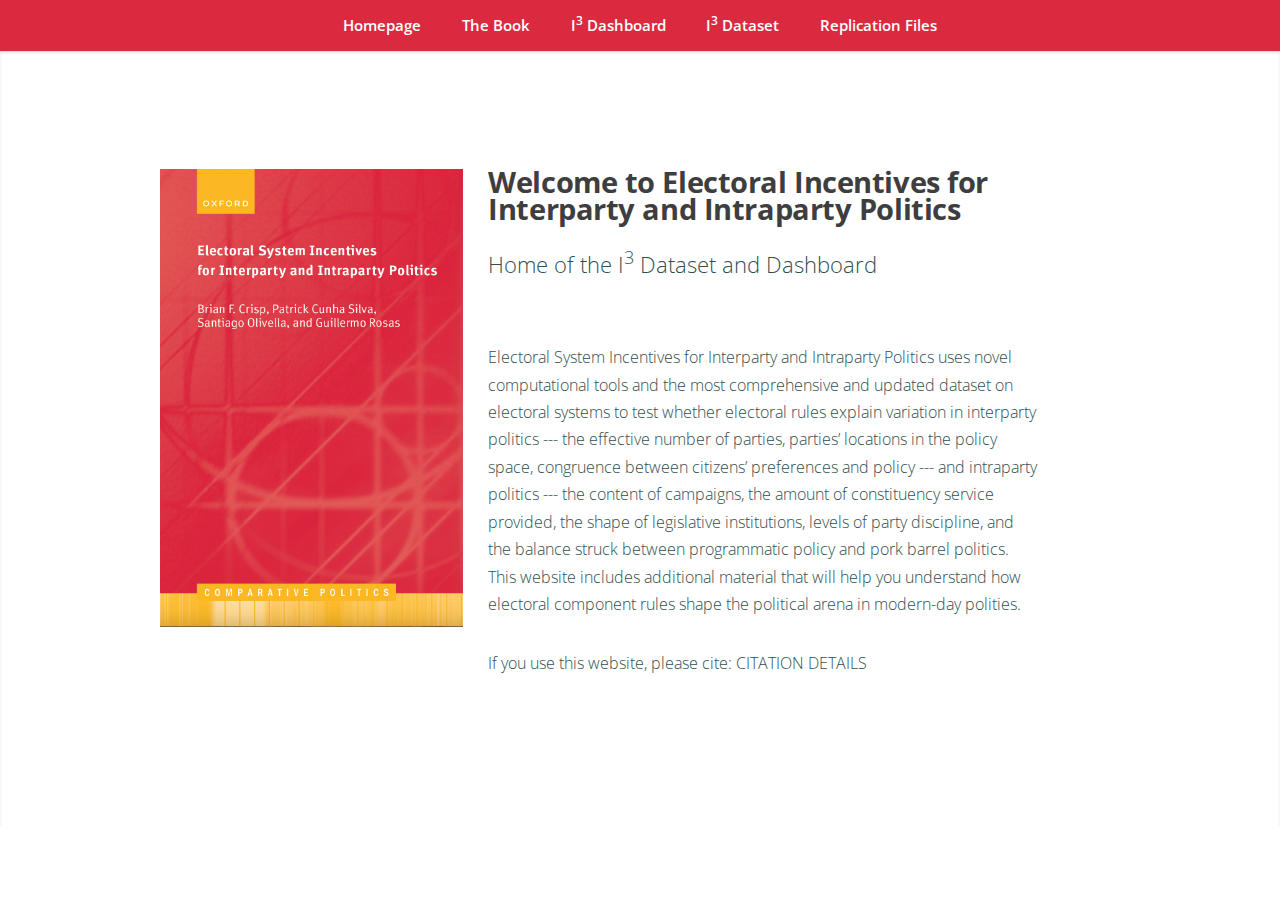
<file: index.html>
<!DOCTYPE HTML>
<!--
	Miniport by HTML5 UP
	html5up.net | @ajlkn
	Free for personal and commercial use under the CCA 3.0 license (html5up.net/license)
-->
<html>
	<head>
		<title>Electoral Incentives</title>
		<meta charset="utf-8" />
		<meta name="viewport" content="width=device-width, initial-scale=1, user-scalable=no" />
		<link rel="stylesheet" href="assets/css/main.css" />
	</head>
	<body class="is-preload">

		<!-- Nav -->
			<nav id="nav">
				<ul class="container">
					<li><a href="index.html">Homepage</a></li>
					<li><a href="generic.html">The Book</a></li>
					<li><a href="dashboard.html">I<sup>3</sup> Dashboard</a></li>		
					<li><a href="elements.html">I<sup>3</sup> Dataset</a></li>
					<li><a href="replication.html">Replication Files</a></li>
				</ul>
			</nav>

		<!-- Home -->
			<article id="top" class="wrapper style1">
				<div class="container">
					<div class="row">
						<div class="col-4 col-4-large col-12-medium">
							<img src="images/cover.png"  style="width: 100%; height: auto;"/>
						</div>
						<div class="col-8 col-7-large col-12-medium">
							<header>
								<h2 >Welcome to Electoral Incentives for Interparty and Intraparty Politics<br /></h2>
								<p style="color:darkslategrey;">Home of the I<sup>3</sup> Dataset and Dashboard</p>
							</header>
							<!-- <p>Electoral systems translate the choices voters make in a general election into seats won by candidates and parties. In the process of this translation, rules influence candidates’ actions during campaigns, voters’ calculus when making a vote choice, and representatives’ decisions about how to spend their time in office, and in so doing, they create incentives for strategic behavior on the part of voters, (pre-)candidates, party elites, and elected representatives, including legislators and their chamber leaders.   All electoral systems share a common set of component rules. Each rule can take on a number of different values. When combining the values taken by these rules into a system, the number of possible combinations is quite large, which means that specific systems have the potential to provide precise, targeted incentives that govern relationships between political parties --- interparty politics --- and within parties --- intraparty politics.</p> -->

							<p style="color:darkslategrey; font-size: 2ex;">Electoral System Incentives for Interparty and Intraparty Politics uses novel computational tools and the most comprehensive and updated dataset on electoral systems to test whether electoral rules explain variation in interparty politics --- the effective number of parties, parties’ locations in the policy space, congruence between citizens’ preferences and policy --- and intraparty politics --- the content of campaigns, the amount of constituency service provided, the shape of legislative institutions, levels of party discipline, and the balance struck between programmatic policy and pork barrel politics. This website includes additional material that will help you understand how electoral component rules shape the political arena in modern-day polities.</p>
							<p style="color:darkslategrey; font-size: 2ex;">If you use this website, please cite: CITATION DETAILS</p>
						</div>
					</div>
				</div>
			</article>

		<!-- Scripts -->
			<script src="assets/js/jquery.min.js"></script>
			<script src="assets/js/jquery.scrolly.min.js"></script>
			<script src="assets/js/browser.min.js"></script>
			<script src="assets/js/breakpoints.min.js"></script>
			<script src="assets/js/util.js"></script>
			<script src="assets/js/main.js"></script>

	</body>
</html>
</file>
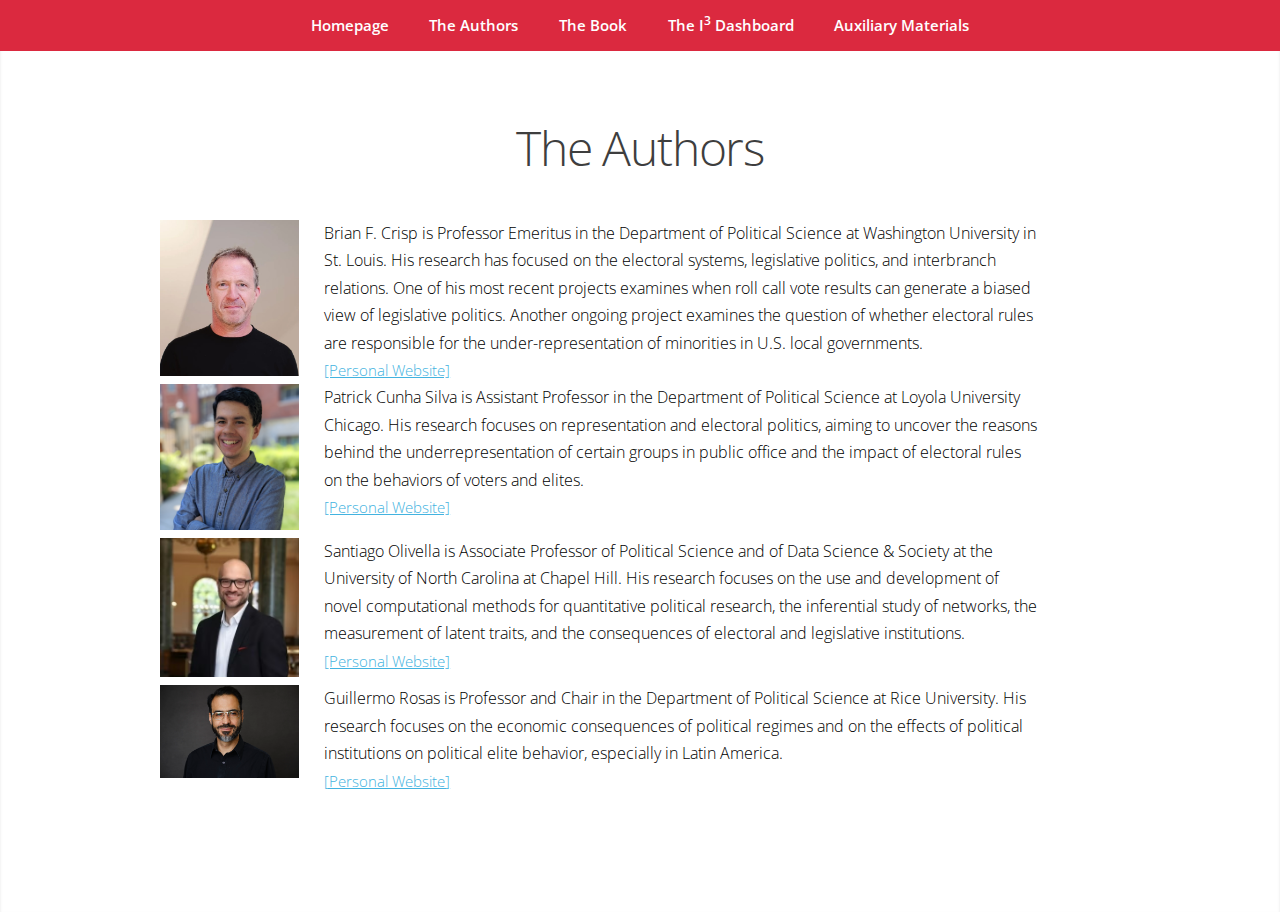
<file: authors.html>
<!DOCTYPE HTML>
<!--
	Miniport by HTML5 UP
	html5up.net | @ajlkn
	Free for personal and commercial use under the CCA 3.0 license (html5up.net/license)
-->
<html>
	<head>
		<title>The Authors</title>
		<meta charset="utf-8" />
		<meta name="viewport" content="width=device-width, initial-scale=1, user-scalable=no" />
		<link rel="stylesheet" href="assets/css/main.css" />
		<style>
			/* Remove top margin/padding without relying on .wrapper */
			html, body {
				margin: 0;
				padding: 0;
			}
			body.is-preload > article#top {
				margin-top: 0 !important;
				padding-top: 0 !important;
			}
		</style>		
	</head>

	<!-- Google tag (gtag.js) -->
	<script async src="https://www.googletagmanager.com/gtag/js?id=G-BNXNQY2PST"></script>
	<script>
	  window.dataLayer = window.dataLayer || [];
	  function gtag(){dataLayer.push(arguments);}
	  gtag('js', new Date());

	  gtag('config', 'G-BNXNQY2PST');
	</script>	
		
	<body class="is-preload">

		<!-- Nav -->
			<nav id="nav">
				<ul class="container">
					<li><a href="index.html">Homepage</a></li>
					<li><a href="authors.html">The Authors</a></li>
					<li><a href="book.html">The Book</a></li>
					<li><a href="dashboard.html">The I<sup>3</sup> Dashboard</a></li>		
					<li><a href="materials.html">Auxiliary Materials</a></li>
				</ul>
			</nav>

			<article id="top" class="wrapper style1">
				<div class="container">		
				<header>
					<h1 style="text-align: center">The Authors</h1>
				</header>		
					<div class="row">
						<div class="col-2 col-2-large col-16-medium">
							<img src="images/crisp.jpg"  style="width: 100%; height: auto;"/>
						</div>
						<div class="col-10 col-9-large col-12-medium">
							<p style="color:black; font-size: 2ex; margin-bottom:0;"> Brian F. Crisp is Professor Emeritus in the Department of Political Science at Washington University in St. Louis.
							His research has focused on the electoral systems, legislative politics, and interbranch relations. One of his most recent projects examines when roll call vote results can generate a biased view of legislative politics. Another ongoing project examines the question of whether electoral rules are responsible for the under-representation of minorities in U.S. local governments.
							</p>
							<a href="https://polisci.wustl.edu/people/brian-f-crisp">[Personal Website]</a> 
						</div>
					</div>
					<div class="row">
						<div class="col-2 col-2-large col-12-medium">
							<img src="images/cunha.jpg"  style="width: 100%; height: auto;"/>
						</div>
						<div class="col-10 col-9-large col-12-medium">
							<p style="color:black; font-size: 2ex; margin-bottom:0;">Patrick Cunha Silva  is Assistant Professor in the Department of Political Science at Loyola University Chicago.
							His research focuses on representation and electoral politics, aiming to uncover the reasons behind the underrepresentation of certain groups in public office and the impact of electoral rules on the behaviors of voters and elites.</p>
							<a href="https://patrickcunhasilva.com">[Personal Website]</a> 
						</div>
					</div>
					<div class="row">
						<div class="col-2 col-2-large col-12-medium">
							<img src="images/olivella.jpg"  style="width: 100%; height: auto;"/>
						</div>
						<div class="col-10 col-9-large col-12-medium">
							<p style="color:black; font-size: 2ex; margin-bottom:0;">Santiago Olivella is Associate Professor of Political Science and of Data Science & Society at the University of North Carolina at Chapel Hill.
							His research focuses on the use and development of novel computational methods for quantitative political research, the inferential study of networks, the measurement of latent traits, and the consequences of electoral and legislative institutions. </p> 
							<a href="https://www.santiagoolivella.info">[Personal Website]</a>				
						</div>
					</div>
					<div class="row">
						<div class="col-2 col-2-large col-12-medium">
							<img src="images/rosas.jpg"  style="width: 100%; height: auto;"/>
						</div>
						<div class="col-10 col-9-large col-12-medium">
							<p style="color:black; font-size: 2ex; margin-bottom:0;">Guillermo Rosas is Professor and Chair in the Department of Political Science at Rice University.
							His research focuses on the economic consequences of political regimes and on the effects of political institutions on political elite behavior, especially in Latin America.</p>
							<a href="https://sites.wustl.edu/grosas">[Personal Website]</a> 									
						</div>
					</div>					
				</div>
			</article>


		<!-- Scripts -->
			<script src="assets/js/jquery.min.js"></script>
			<script src="assets/js/jquery.scrolly.min.js"></script>
			<script src="assets/js/browser.min.js"></script>
			<script src="assets/js/breakpoints.min.js"></script>
			<script src="assets/js/util.js"></script>
			<script src="assets/js/main.js"></script>

	</body>
</html>
</file>
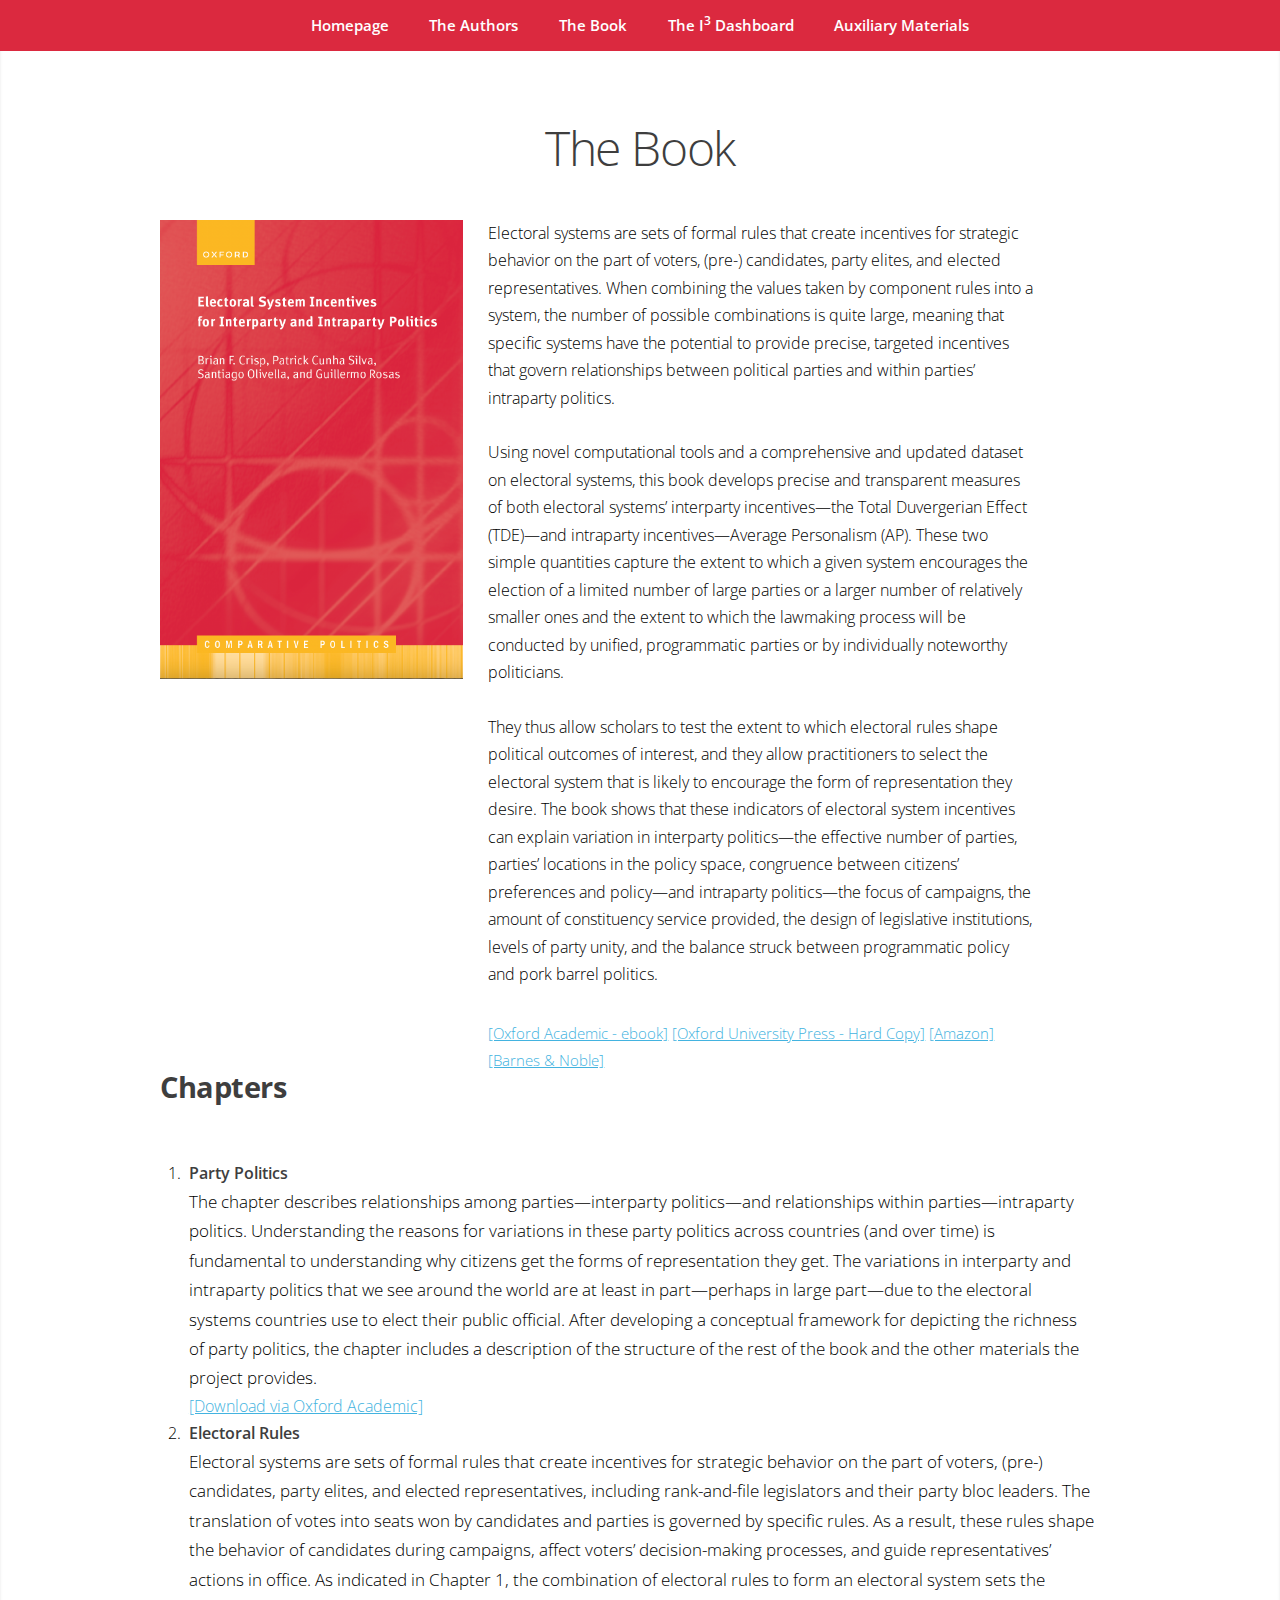
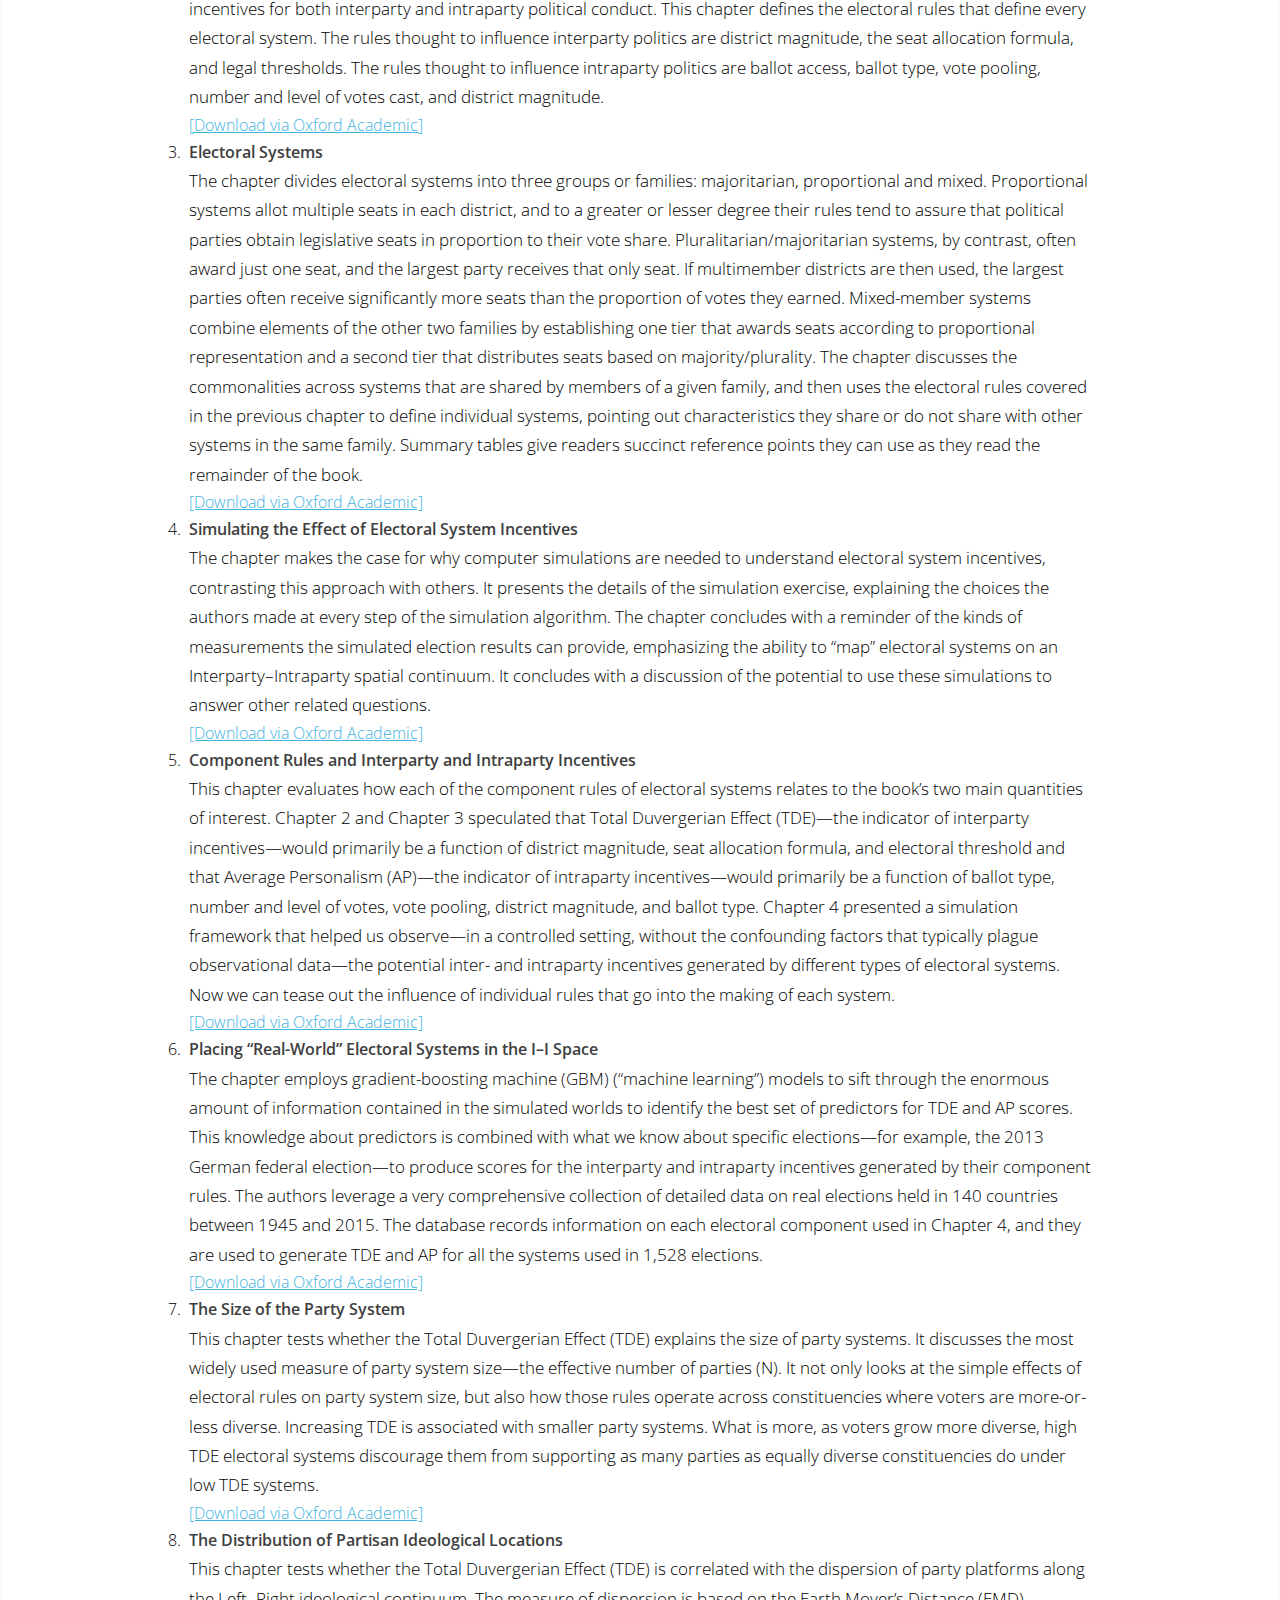
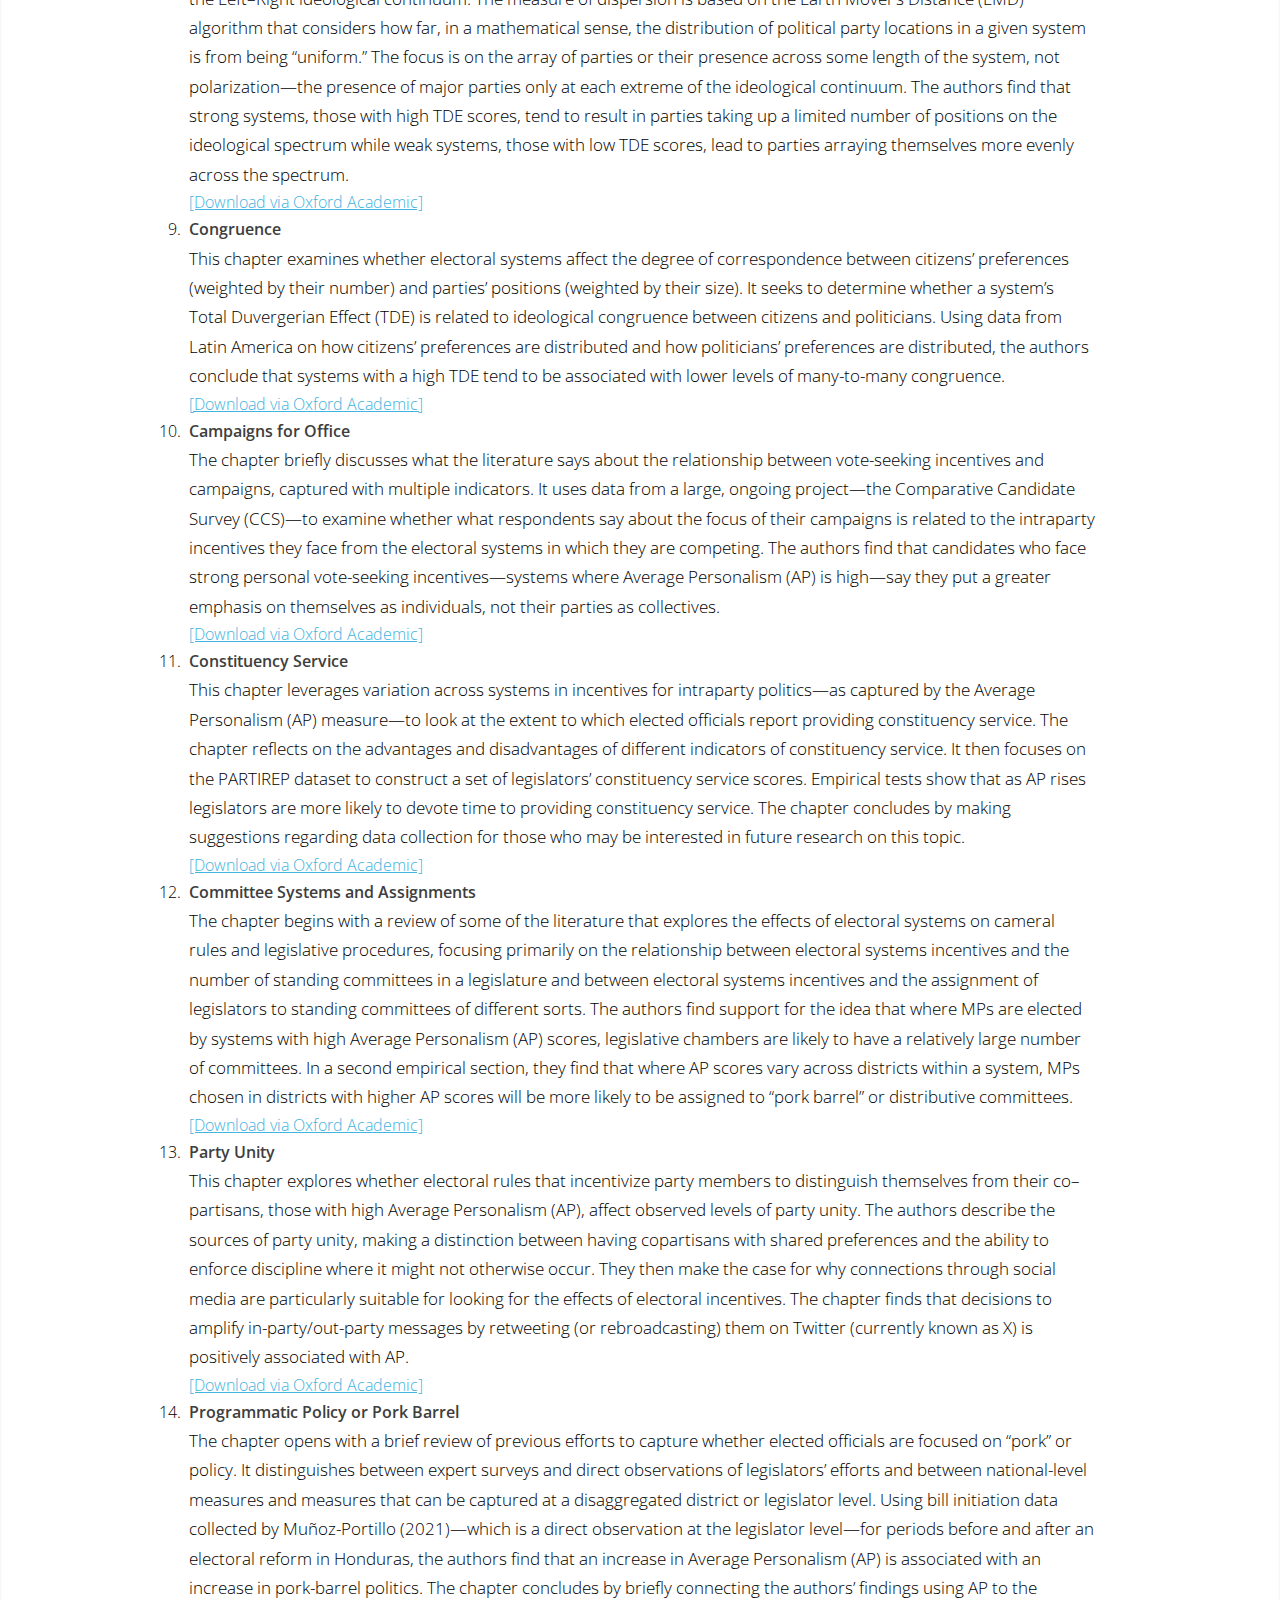
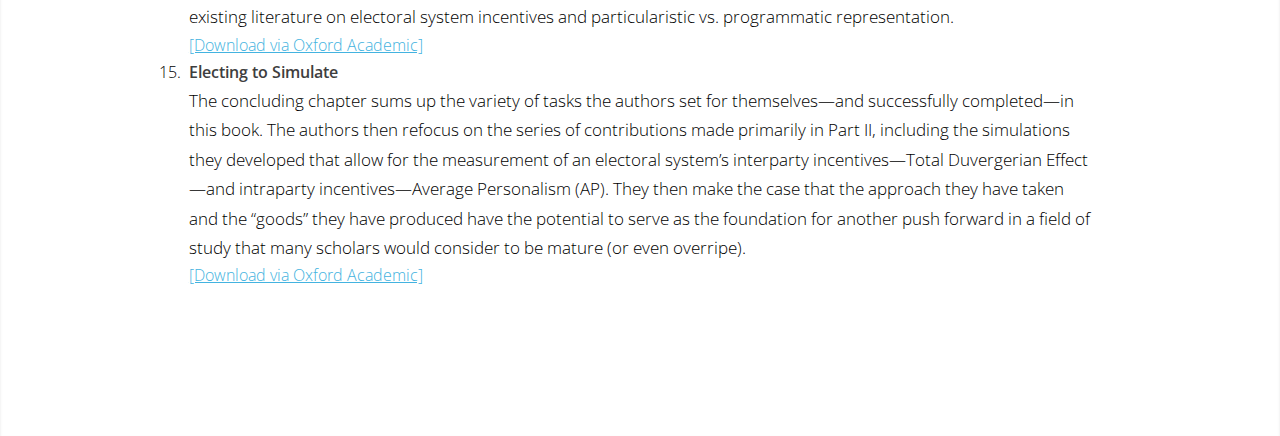
<file: book.html>
<!DOCTYPE HTML>
<!--
	Miniport by HTML5 UP
	html5up.net | @ajlkn
	Free for personal and commercial use under the CCA 3.0 license (html5up.net/license)
-->
<html>
	<head>
		<title>The Book</title>
		<meta charset="utf-8" />
		<meta name="viewport" content="width=device-width, initial-scale=1, user-scalable=no" />
		<link rel="stylesheet" href="assets/css/main.css" />
		<style>
			/* Remove top margin/padding without relying on .wrapper */
			html, body {
				margin: 0;
				padding: 0;
			}
			body.is-preload > article#top {
				margin-top: 0 !important;
				padding-top: 0 !important;
			}
		</style>

	</head>


	<!-- Google tag (gtag.js) -->
	<script async src="https://www.googletagmanager.com/gtag/js?id=G-BNXNQY2PST"></script>
	<script>
	  window.dataLayer = window.dataLayer || [];
	  function gtag(){dataLayer.push(arguments);}
	  gtag('js', new Date());

	  gtag('config', 'G-BNXNQY2PST');
	</script>	
		
	<body class="is-preload">

		<!-- Nav -->
			<nav id="nav">
				<ul class="container">
					<li><a href="index.html">Homepage</a></li>
					<li><a href="authors.html">The Authors</a></li>
					<li><a href="book.html">The Book</a></li>
					<li><a href="dashboard.html">The I<sup>3</sup> Dashboard</a></li>		
					<li><a href="materials.html">Auxiliary Materials</a></li>
				</ul>
			</nav>


			<article id="top" class="wrapper style1">
				<header>
					<h1 style="text-align: center">The Book</h1>
				</header>
				<div class="container">
					<div class="row">
						<div class="col-4 col-4-large col-12-medium">
							<img src="images/cover.png"  style="width: 100%; height: auto;"/>
						</div>
						<div class="col-8 col-7-large col-12-medium">
	
							<p style="color:black; font-size: 2ex;">Electoral systems are sets of formal rules that create incentives for strategic behavior on the part of voters, (pre-) candidates, party elites, and elected representatives. When combining the values taken by component rules into a system, the number of possible combinations is quite large, meaning that specific systems have the potential to provide precise, targeted incentives that govern relationships between political parties and within parties’ intraparty politics. <br> <br> Using novel computational tools and a comprehensive and updated dataset on electoral systems, this book develops precise and transparent measures of both electoral systems’ interparty incentives&mdash;the Total Duvergerian Effect (TDE)&mdash;and intraparty incentives&mdash;Average Personalism (AP). These two simple quantities capture the extent to which a given system encourages the election of a limited number of large parties or a larger number of relatively smaller ones and the extent to which the lawmaking process will be conducted by unified, programmatic parties or by individually noteworthy politicians. <br> <br>They thus allow scholars to test the extent to which electoral rules shape political outcomes of interest, and they allow practitioners to select the electoral system that is likely to encourage the form of representation they desire. The book shows that these indicators of electoral system incentives can explain variation in interparty politics—the effective number of parties, parties’ locations in the policy space, congruence between citizens’ preferences and policy—and intraparty politics—the focus of campaigns, the amount of constituency service provided, the design of legislative institutions, levels of party unity, and the balance struck between programmatic policy and pork barrel politics.</p>
							<a href="https://doi.org/10.1093/9780198956587.001.0001">[Oxford Academic - ebook]</a> 
							<a href="https://global.oup.com/academic/product/electoral-system-incentives-for-interparty-and-intraparty-politics-9780198956556?cc=us&lang=en&">[Oxford University Press - Hard Copy]</a> 
							<a href="https://www.amazon.com/Electoral-Incentives-Interparty-Intraparty-Comparative-ebook/dp/B0F9492YMH/ref=sr_1_4?dib=eyJ2IjoiMSJ9.k6Wg0hYfwBZqmbqqmXkH6-AlMnIe5ekCwha4roYZHbBPVXSjeNUNx886jYw3kXDhq3-liPhRvMvdcyZCh28O-w._zjvXDZoRxUqnZkrVCMklNmqEwlIMHf7OCfjEPmEIAw&dib_tag=se&qid=1748005245&refinements=p_27%3ABrian+F.+Crisp&s=books&sr=1-4">[Amazon]</a>
							<a href="https://www.barnesandnoble.com/w/electoral-system-incentives-for-interparty-and-intraparty-politics-brian-f-crisp/1146868691;jsessionid=5450A869D0FA21FAC070008F73BF18BF.prodny_store02-atgap01?ean=9780198956563">[Barnes & Noble]</a>	
						</div>
					</div>
					<header>
						<h2>Chapters</h2>
					</header>						
					<div class="container">	
					<div class="row">		
					<ol>
           				<li style="color:black; font-size: 2ex;"><strong>Party Politics</strong><br>
						  <p style="color:black; font-size: 2ex; margin-bottom:0;">The chapter describes relationships among parties—interparty politics—and relationships within parties—intraparty politics. Understanding the reasons for variations in these party politics across countries (and over time) is fundamental to understanding why citizens get the forms of representation they get. The variations in interparty and intraparty politics that we see around the world are at least in part—perhaps in large part—due to the electoral systems countries use to elect their public official. After developing a conceptual framework for depicting the richness of party politics, the chapter includes a description of the structure of the rest of the book and the other materials the project provides.</p>
						  <a href="https://doi.org/10.1093/9780198956587.003.0002">[Download via Oxford Academic]</a> 						  
						</li>	
						 <li style="color:black; font-size: 2ex;"><strong>Electoral Rules</strong><br>
						  <p style="color:black; font-size: 2ex; margin-bottom:0;">Electoral systems are sets of formal rules that create incentives for strategic behavior on the part of voters, (pre-) candidates, party elites, and elected representatives, including rank-and-file legislators and their party bloc leaders. The translation of votes into seats won by candidates and parties is governed by specific rules. As a result, these rules shape the behavior of candidates during campaigns, affect voters’ decision-making processes, and guide representatives’ actions in office. As indicated in Chapter 1, the combination of electoral rules to form an electoral system sets the incentives for both interparty and intraparty political conduct. This chapter defines the electoral rules that define every electoral system. The rules thought to influence interparty politics are district magnitude, the seat allocation formula, and legal thresholds. The rules thought to influence intraparty politics are ballot access, ballot type, vote pooling, number and level of votes cast, and district magnitude.</p>
						  <a href="https://doi.org/10.1093/9780198956587.003.0003">[Download via Oxford Academic]</a> 						  
						</li>
						 <li style="color:black; font-size: 2ex;"><strong>Electoral Systems</strong><br>
						  <p style="color:black; font-size: 2ex; margin-bottom:0;">The chapter divides electoral systems into three groups or families: majoritarian, proportional and mixed. Proportional systems allot multiple seats in each district, and to a greater or lesser degree their rules tend to assure that political parties obtain legislative seats in proportion to their vote share. Pluralitarian/majoritarian systems, by contrast, often award just one seat, and the largest party receives that only seat. If multimember districts are then used, the largest parties often receive significantly more seats than the proportion of votes they earned. Mixed-member systems combine elements of the other two families by establishing one tier that awards seats according to proportional representation and a second tier that distributes seats based on majority/plurality. The chapter discusses the commonalities across systems that are shared by members of a given family, and then uses the electoral rules covered in the previous chapter to define individual systems, pointing out characteristics they share or do not share with other systems in the same family. Summary tables give readers succinct reference points they can use as they read the remainder of the book.
						  </p>
						  <a href="https://doi.org/10.1093/9780198956587.003.0004">[Download via Oxford Academic]</a> 						  
						</li>
						 <li style="color:black; font-size: 2ex;"><strong>Simulating the Effect of Electoral System Incentives</strong><br>
						  <p style="color:black; font-size: 2ex; margin-bottom:0;">The chapter makes the case for why computer simulations are needed to understand electoral system incentives, contrasting this approach with others. It presents the details of the simulation exercise, explaining the choices the authors made at every step of the simulation algorithm. The chapter concludes with a reminder of the kinds of measurements the simulated election results can provide, emphasizing the ability to “map” electoral systems on an Interparty–Intraparty spatial continuum. It concludes with a discussion of the potential to use these simulations to answer other related questions.</p>
						  <a href="https://doi.org/10.1093/9780198956587.003.0006">[Download via Oxford Academic]</a> 						  
						</li>		
						<li style="color:black; font-size: 2ex;"><strong>Component Rules and Interparty and Intraparty Incentives</strong><br>
						  <p style="color:black; font-size: 2ex; margin-bottom:0;">This chapter evaluates how each of the component rules of electoral systems relates to the book’s two main quantities of interest. Chapter 2 and Chapter 3 speculated that Total Duvergerian Effect (TDE)—the indicator of interparty incentives—would primarily be a function of district magnitude, seat allocation formula, and electoral threshold and that Average Personalism (AP)—the indicator of intraparty incentives—would primarily be a function of ballot type, number and level of votes, vote pooling, district magnitude, and ballot type. Chapter 4 presented a simulation framework that helped us observe—in a controlled setting, without the confounding factors that typically plague observational data—the potential inter- and intraparty incentives generated by different types of electoral systems. Now we can tease out the influence of individual rules that go into the making of each system.</p>
						  <a href="https://doi.org/10.1093/9780198956587.003.0007">[Download via Oxford Academic]</a> 
						</li>
						<li style="color:black; font-size: 2ex;"><strong>Placing “Real-World” Electoral Systems in the I–I Space</strong><br>
						  <p style="color:black; font-size: 2ex; margin-bottom:0;">The chapter employs gradient-boosting machine (GBM) (“machine learning”) models to sift through the enormous amount of information contained in the simulated worlds to identify the best set of predictors for TDE and AP scores. This knowledge about predictors is combined with what we know about specific elections—for example, the 2013 German federal election—to produce scores for the interparty and intraparty incentives generated by their component rules. The authors leverage a very comprehensive collection of detailed data on real elections held in 140 countries between 1945 and 2015. The database records information on each electoral component used in Chapter 4, and they are used to generate TDE and AP for all the systems used in 1,528 elections. </p>
						  <a href="https://doi.org/10.1093/9780198956587.003.0008">[Download via Oxford Academic]</a> 
						</li>
						<li style="color:black; font-size: 2ex;"><strong>The Size of the Party System</strong><br>
						  <p style="color:black; font-size: 2ex; margin-bottom:0;">This chapter tests whether the Total Duvergerian Effect (TDE) explains the size of party systems. It discusses the most widely used measure of party system size—the effective number of parties (N). It not only looks at the simple effects of electoral rules on party system size, but also how those rules operate across constituencies where voters are more-or-less diverse. Increasing TDE is associated with smaller party systems. What is more, as voters grow more diverse, high TDE electoral systems discourage them from supporting as many parties as equally diverse constituencies do under low TDE systems. </p>
						  <a href="https://doi.org/10.1093/9780198956587.003.0010">[Download via Oxford Academic]</a> 
						</li>	
						<li style="color:black; font-size: 2ex;"><strong>The Distribution of Partisan Ideological Locations</strong><br>
						  <p style="color:black; font-size: 2ex; margin-bottom:0;">This chapter tests whether the Total Duvergerian Effect (TDE) is correlated with the dispersion of party platforms along the Left–Right ideological continuum. The measure of dispersion is based on the Earth Mover’s Distance (EMD) algorithm that considers how far, in a mathematical sense, the distribution of political party locations in a given system is from being “uniform.” The focus is on the array of parties or their presence across some length of the system, not polarization—the presence of major parties only at each extreme of the ideological continuum. The authors find that strong systems, those with high TDE scores, tend to result in parties taking up a limited number of positions on the ideological spectrum while weak systems, those with low TDE scores, lead to parties arraying themselves more evenly across the spectrum. </p>
						  <a href="https://doi.org/10.1093/9780198956587.003.0011">[Download via Oxford Academic]</a> 
						</li>	
						<li style="color:black; font-size: 2ex;"><strong>Congruence</strong><br>
						  <p style="color:black; font-size: 2ex; margin-bottom:0;">This chapter examines whether electoral systems affect the degree of correspondence between citizens’ preferences (weighted by their number) and parties’ positions (weighted by their size). It seeks to determine whether a system’s Total Duvergerian Effect (TDE) is related to ideological congruence between citizens and politicians. Using data from Latin America on how citizens’ preferences are distributed and how politicians’ preferences are distributed, the authors conclude that systems with a high TDE tend to be associated with lower levels of many-to-many congruence. </p>
						  <a href="https://doi.org/10.1093/9780198956587.003.0012">[Download via Oxford Academic]</a> 
						</li>	
						<li style="color:black; font-size: 2ex;"><strong>Campaigns for Office </strong><br>
						  <p style="color:black; font-size: 2ex; margin-bottom:0;">The chapter briefly discusses what the literature says about the relationship between vote-seeking incentives and campaigns, captured with multiple indicators. It uses data from a large, ongoing project—the Comparative Candidate Survey (CCS)—to examine whether what respondents say about the focus of their campaigns is related to the intraparty incentives they face from the electoral systems in which they are competing. The authors find that candidates who face strong personal vote-seeking incentives—systems where Average Personalism (AP) is high—say they put a greater emphasis on themselves as individuals, not their parties as collectives. </p>
						  <a href="https://doi.org/10.1093/9780198956587.003.0014">[Download via Oxford Academic]</a> 
						</li>	
						<li style="color:black; font-size: 2ex;"><strong>Constituency Service</strong><br>
						  <p style="color:black; font-size: 2ex; margin-bottom:0;">This chapter leverages variation across systems in incentives for intraparty politics—as captured by the Average Personalism (AP) measure—to look at the extent to which elected officials report providing constituency service. The chapter reflects on the advantages and disadvantages of different indicators of constituency service. It then focuses on the PARTIREP dataset to construct a set of legislators’ constituency service scores. Empirical tests show that as AP rises legislators are more likely to devote time to providing constituency service. The chapter concludes by making suggestions regarding data collection for those who may be interested in future research on this topic. </p>
						  <a href="https://doi.org/10.1093/9780198956587.003.0015">[Download via Oxford Academic]</a> 
						</li>	
						<li style="color:black; font-size: 2ex;"><strong>Committee Systems and Assignments</strong><br>
						  <p style="color:black; font-size: 2ex; margin-bottom:0;">The chapter begins with a review of some of the literature that explores the effects of electoral systems on cameral rules and legislative procedures, focusing primarily on the relationship between electoral systems incentives and the number of standing committees in a legislature and between electoral systems incentives and the assignment of legislators to standing committees of different sorts. The authors find support for the idea that where MPs are elected by systems with high Average Personalism (AP) scores, legislative chambers are likely to have a relatively large number of committees. In a second empirical section, they find that where AP scores vary across districts within a system, MPs chosen in districts with higher AP scores will be more likely to be assigned to “pork barrel” or distributive committees. </p>
						  <a href="https://doi.org/10.1093/9780198956587.003.0016">[Download via Oxford Academic]</a> 
						</li>	
						<li style="color:black; font-size: 2ex;"><strong>Party Unity</strong><br>
						  <p style="color:black; font-size: 2ex; margin-bottom:0;">This chapter explores whether electoral rules that incentivize party members to distinguish themselves from their co–partisans, those with high Average Personalism (AP), affect observed levels of party unity. The authors describe the sources of party unity, making a distinction between having copartisans with shared preferences and the ability to enforce discipline where it might not otherwise occur. They then make the case for why connections through social media are particularly suitable for looking for the effects of electoral incentives. The chapter finds that decisions to amplify in-party/out-party messages by retweeting (or rebroadcasting) them on Twitter (currently known as X) is positively associated with AP. </p>
						  <a href="https://doi.org/10.1093/9780198956587.003.0017">[Download via Oxford Academic]</a> 
						</li>	
						<li style="color:black; font-size: 2ex;"><strong>Programmatic Policy or Pork Barrel</strong><br>
						  <p style="color:black; font-size: 2ex; margin-bottom:0;">The chapter opens with a brief review of previous efforts to capture whether elected officials are focused on “pork” or policy. It distinguishes between expert surveys and direct observations of legislators’ efforts and between national-level measures and measures that can be captured at a disaggregated district or legislator level. Using bill initiation data collected by Muñoz-Portillo (2021)—which is a direct observation at the legislator level—for periods before and after an electoral reform in Honduras, the authors find that an increase in Average Personalism (AP) is associated with an increase in pork-barrel politics. The chapter concludes by briefly connecting the authors’ findings using AP to the existing literature on electoral system incentives and particularistic vs. programmatic representation. </p>
						  <a href="https://doi.org/10.1093/9780198956587.003.0018">[Download via Oxford Academic]</a> 
						</li>	
						<li style="color:black; font-size: 2ex;"><strong>Electing to Simulate</strong><br>
						  <p style="color:black; font-size: 2ex; margin-bottom:0;">The concluding chapter sums up the variety of tasks the authors set for themselves—and successfully completed—in this book. The authors then refocus on the series of contributions made primarily in Part II, including the simulations they developed that allow for the measurement of an electoral system’s interparty incentives—Total Duvergerian Effect—and intraparty incentives—Average Personalism (AP). They then make the case that the approach they have taken and the “goods” they have produced have the potential to serve as the foundation for another push forward in a field of study that many scholars would consider to be mature (or even overripe). </p>
						  <a href="https://doi.org/10.1093/9780198956587.003.0020">[Download via Oxford Academic]</a> 
						</li>																																																														
					</ol>						
						  
					</div>
					</div>
				</div>
			</article>

		<!-- Scripts -->
			<script src="assets/js/jquery.min.js"></script>
			<script src="assets/js/jquery.scrolly.min.js"></script>
			<script src="assets/js/browser.min.js"></script>
			<script src="assets/js/breakpoints.min.js"></script>
			<script src="assets/js/util.js"></script>
			<script src="assets/js/main.js"></script>

	</body>
</html>
</file>
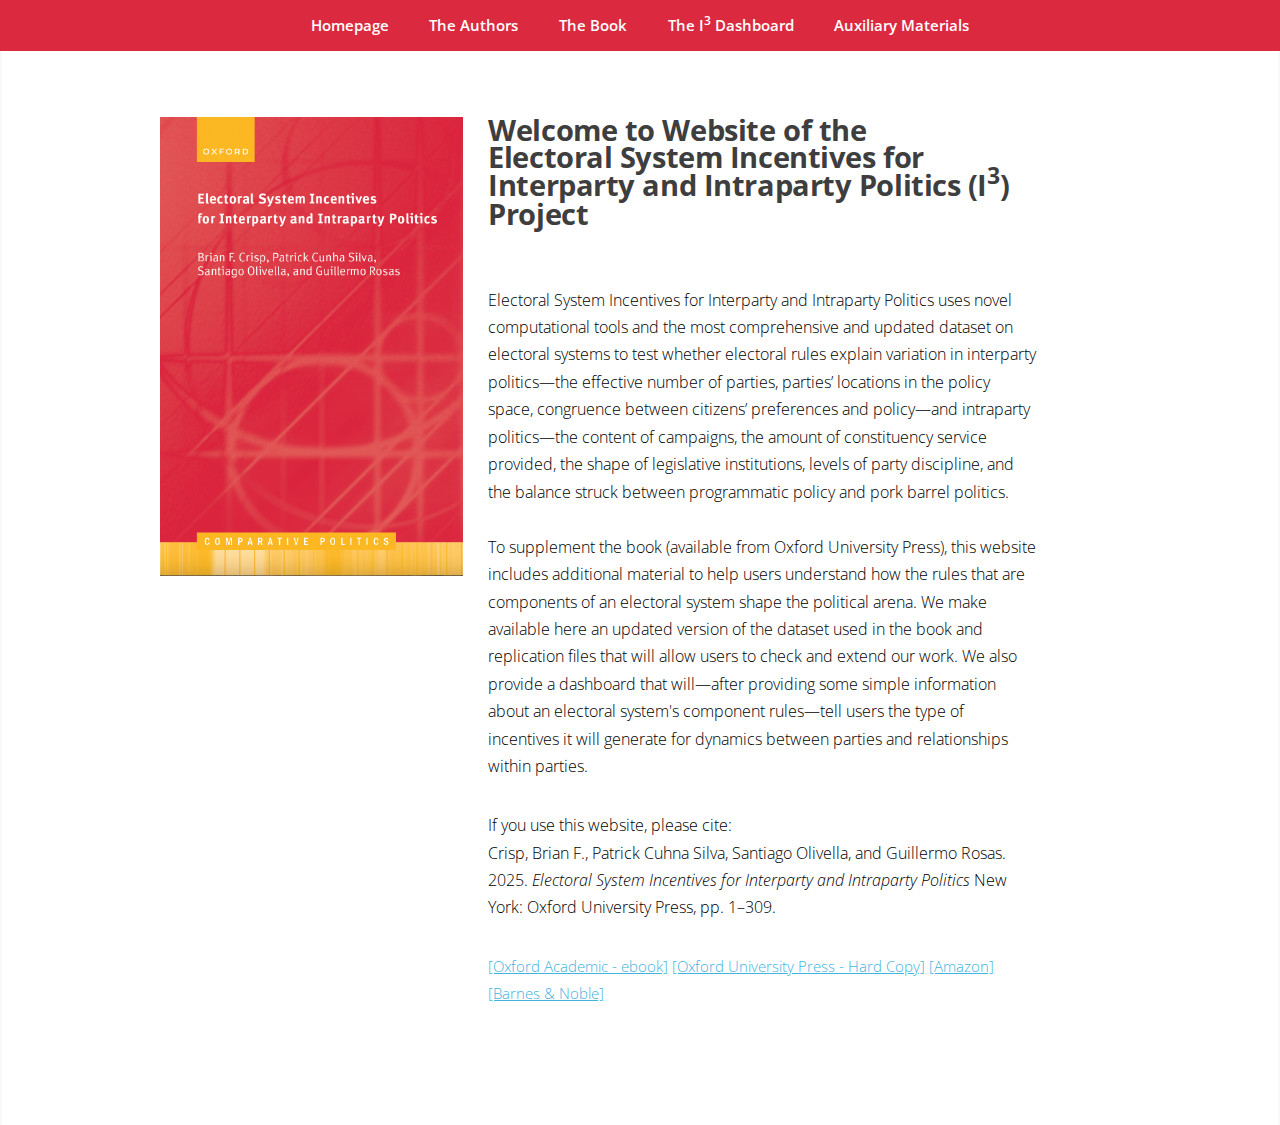
<file: index2.html>
<!DOCTYPE HTML>
<!--
	Miniport by HTML5 UP
	html5up.net | @ajlkn
	Free for personal and commercial use under the CCA 3.0 license (html5up.net/license)
-->
<html>
	<head>
		<title>Electoral Incentives</title>
		<meta charset="utf-8" />
		<meta name="viewport" content="width=device-width, initial-scale=1, user-scalable=no" />
		<link rel="stylesheet" href="assets/css/main.css" />
		<style>
			/* Remove top margin/padding without relying on .wrapper */
			html, body {
				margin: 0;
				padding: 0;
			}
			body.is-preload > article#top {
				margin-top: 0 !important;
				padding-top: 0 !important;
			}
		</style>		
	</head>

	<!-- Google tag (gtag.js) -->
	<script async src="https://www.googletagmanager.com/gtag/js?id=G-BNXNQY2PST"></script>
	<script>
	  window.dataLayer = window.dataLayer || [];
	  function gtag(){dataLayer.push(arguments);}
	  gtag('js', new Date());

	  gtag('config', 'G-BNXNQY2PST');
	</script>	
	
	<body class="is-preload">

		<!-- Nav -->
			<nav id="nav">
				<ul class="container">
					<li><a href="index.html">Homepage</a></li>
					<li><a href="authors.html">The Authors</a></li>
					<li><a href="book.html">The Book</a></li>
					<li><a href="dashboard.html">The I<sup>3</sup> Dashboard</a></li>		
					<li><a href="materials.html">Auxiliary Materials</a></li>
				</ul>
			</nav>

		<!-- Home -->

			<article id="top" class="wrapper style1">
				<div class="container">
					<div class="row">
						<div class="col-4 col-4-large col-12-medium">
							<img src="images/cover.png"  style="width: 100%; height: auto;"/>
						</div>
						<div class="col-8 col-7-large col-12-medium">
							<header>
								<h2 >Welcome to Website of the <br> Electoral System Incentives for <br> Interparty and Intraparty Politics (I<sup>3</sup>)<br> Project <br /></h2>
								<!-- <p style="color:darkslategrey;">Home of the I<sup>3</sup> Dataset and Dashboard</p> -->
							</header>
	
							<p style="color:black; font-size: 2ex;">Electoral System Incentives for Interparty and Intraparty Politics uses novel computational tools and the most comprehensive and updated dataset on electoral systems to test whether electoral rules explain variation in interparty politics&mdash;the effective number of parties, parties’ locations in the policy space, congruence between citizens’ preferences and policy&mdash;and intraparty politics&mdash;the content of campaigns, the amount of constituency service provided, the shape of legislative institutions, levels of party discipline, and the balance struck between programmatic policy and pork barrel politics. <br><br> To supplement the book (available from Oxford University Press), this website includes additional material to help users understand how the rules that are components of an electoral system shape the political arena. We make available here an updated version of the dataset used in the book and replication files that will allow users to check and extend our work. We also provide a dashboard that will&mdash;after providing some simple information about an electoral system's component rules&mdash;tell users the type of incentives it will generate for dynamics between parties and relationships within parties. </p>
							<p style="color:black; font-size: 2ex;">If you use this website, please cite: <br>Crisp, Brian F., Patrick Cuhna Silva, Santiago Olivella, and Guillermo Rosas. 2025. <i> Electoral System Incentives for Interparty and Intraparty Politics</i> New York: Oxford University Press, pp. 1–309.</p>
							<a href="https://doi.org/10.1093/9780198956587.001.0001">[Oxford Academic - ebook]</a> 
							<a href="https://global.oup.com/academic/product/electoral-system-incentives-for-interparty-and-intraparty-politics-9780198956556?cc=us&lang=en&">[Oxford University Press - Hard Copy]</a> 
							<a href="https://www.amazon.com/Electoral-Incentives-Interparty-Intraparty-Comparative-ebook/dp/B0F9492YMH/ref=sr_1_4?dib=eyJ2IjoiMSJ9.k6Wg0hYfwBZqmbqqmXkH6-AlMnIe5ekCwha4roYZHbBPVXSjeNUNx886jYw3kXDhq3-liPhRvMvdcyZCh28O-w._zjvXDZoRxUqnZkrVCMklNmqEwlIMHf7OCfjEPmEIAw&dib_tag=se&qid=1748005245&refinements=p_27%3ABrian+F.+Crisp&s=books&sr=1-4">[Amazon]</a>
							<a href="https://www.barnesandnoble.com/w/electoral-system-incentives-for-interparty-and-intraparty-politics-brian-f-crisp/1146868691;jsessionid=5450A869D0FA21FAC070008F73BF18BF.prodny_store02-atgap01?ean=9780198956563">[Barnes & Noble]</a>
						</div>
					</div>
				</div>
			</article>

		<!-- Scripts -->
			<script src="assets/js/jquery.min.js"></script>
			<script src="assets/js/jquery.scrolly.min.js"></script>
			<script src="assets/js/browser.min.js"></script>
			<script src="assets/js/breakpoints.min.js"></script>
			<script src="assets/js/util.js"></script>
			<script src="assets/js/main.js"></script>

	</body>
</html>
</file>
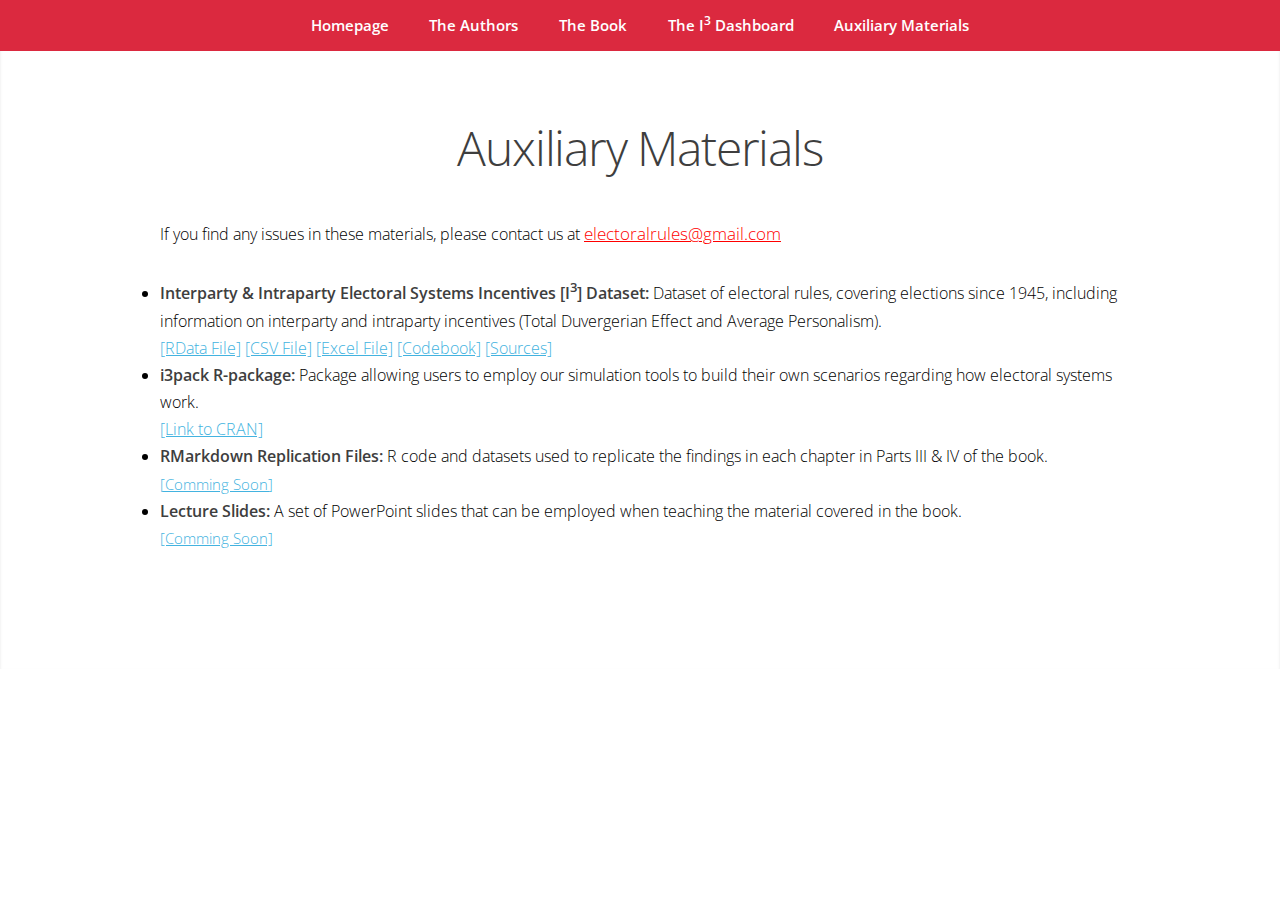
<file: materials.html>
<!DOCTYPE HTML>
<!--
	Miniport by HTML5 UP
	html5up.net | @ajlkn
	Free for personal and commercial use under the CCA 3.0 license (html5up.net/license)
-->
<html>
	<head>
		<title>Auxiliary Materials</title>
		<meta charset="utf-8" />
		<meta name="viewport" content="width=device-width, initial-scale=1, user-scalable=no" />
		<link rel="stylesheet" href="assets/css/main.css" />
		<style>
			/* Remove top margin/padding without relying on .wrapper */
			html, body {
				margin: 0;
				padding: 0;
			}
			body.is-preload > article#top {
				margin-top: 0 !important;
				padding-top: 0 !important;
			}
		</style>		
	</head>

	<!-- Google tag (gtag.js) -->
	<script async src="https://www.googletagmanager.com/gtag/js?id=G-BNXNQY2PST"></script>
	<script>
	  window.dataLayer = window.dataLayer || [];
	  function gtag(){dataLayer.push(arguments);}
	  gtag('js', new Date());

	  gtag('config', 'G-BNXNQY2PST');
	</script>		
	<body class="is-preload">

		<!-- Nav -->
			<nav id="nav">
				<ul class="container">
					<li><a href="index.html">Homepage</a></li>
					<li><a href="authors.html">The Authors</a></li>
					<li><a href="book.html">The Book</a></li>
					<li><a href="dashboard.html">The I<sup>3</sup> Dashboard</a></li>		
					<li><a href="materials.html">Auxiliary Materials</a></li>
				</ul>
			</nav>

	
			<article id="top" class="wrapper style1">
				<header>
					<h1 style="text-align: center">Auxiliary Materials</h1>
				</header>
				<div class="container">
				
				<p style="color:black; font-size: 2ex;">If you find any issues in these materials, please contact us at <a style="color:red; font-size: 2ex;" href="mailto:electoralrules@gmail.com">electoralrules@gmail.com</a><br></p>

					<li style="color:black; font-size: 2ex;"><strong>Interparty & Intraparty Electoral Systems Incentives [I<sup>3</sup>] Dataset:</strong> Dataset of electoral rules, covering elections since 1945, including information on interparty and intraparty incentives (Total Duvergerian Effect and Average Personalism).</strong><br>
					<a href="https://github.com/i3dataset/i3dataset.github.io/raw/refs/heads/main/i3dataset/i3Dataset.RData">[RData File]</a> 
					<a href="https://github.com/i3dataset/i3dataset.github.io/raw/refs/heads/main/i3dataset/i3Dataset.csv">[CSV File]</a> 
					<a href="https://github.com/i3dataset/i3dataset.github.io/raw/refs/heads/main/i3dataset/i3Dataset.xlsx">[Excel File]</a> 
					<a href="https://github.com/i3dataset/i3dataset.github.io/raw/refs/heads/main/pdfs/i3Dataset_Codebook.pdf">[Codebook]</a> 
					<a href="https://github.com/i3dataset/i3dataset.github.io/raw/refs/heads/main/pdfs/i3Dataset_Sources.pdf">[Sources]</a>
					</li>
					<li style="color:black; font-size: 2ex;"><strong>i3pack R-package: </strong>Package allowing users to employ our simulation tools to build their own scenarios regarding how electoral systems work.<br> 
					<a href="https://cran.r-project.org/web/packages/i3pack/">[Link to CRAN]</a> 
				    </li>
					<li style="color:black; font-size: 2ex;"><strong>RMarkdown Replication Files:</strong> R code and datasets used to replicate the findings in each chapter in Parts III & IV of the book.<br></li>
					<a href="materials.html">[Comming Soon]</a> 						
					<!-- <a href="https://doi.org/10.7910/DVN/QL4GYW">[Link to Harvard Dataverse]</a> 						 -->
					<li style="color:black; font-size: 2ex;"><strong>Lecture Slides:</strong> A set of PowerPoint slides that can be employed when teaching the material covered in the book.<br></li>
					<a href="materials.html">[Comming Soon]</a> 					
					<!-- <a href="https://github.com/i3dataset/i3dataset.github.io/raw/refs/heads/main/slides/i3lectures.zip">[Zip File]</a> 						 -->
				</div>
			</article>

		<!-- Scripts -->
			<script src="assets/js/jquery.min.js"></script>
			<script src="assets/js/jquery.scrolly.min.js"></script>
			<script src="assets/js/browser.min.js"></script>
			<script src="assets/js/breakpoints.min.js"></script>
			<script src="assets/js/util.js"></script>
			<script src="assets/js/main.js"></script>

	</body>
</html>
</file>
<file: assets/css/main.css>
@import url("https://fonts.googleapis.com/css?family=Open+Sans:300,300italic,600,600italic,700");
@import url("fontawesome-all.min.css");

/*
	Miniport by HTML5 UP
	html5up.net | @ajlkn
	Free for personal and commercial use under the CCA 3.0 license (html5up.net/license)
*/

html, body, div, span, applet, object,
iframe, h1, h2, h3, h4, h5, h6, p, blockquote,
pre, a, abbr, acronym, address, big, cite,
code, del, dfn, em, img, ins, kbd, q, s, samp,
small, strike, strong, sub, sup, tt, var, b,
u, i, center, dl, dt, dd, ol, ul, li, fieldset,
form, label, legend, table, caption, tbody,
tfoot, thead, tr, th, td, article, aside,
canvas, details, embed, figure, figcaption,
footer, header, hgroup, menu, nav, output, ruby,
section, summary, time, mark, audio, video {
	margin: 0;
	padding: 0;
	border: 0;
	font-size: 100%;
	font: inherit;
	vertical-align: baseline;}

article, aside, details, figcaption, figure,
footer, header, hgroup, menu, nav, section {
	display: block;}

body {
	line-height: 1;
}

ol, ul {
	list-style: none;
}

blockquote, q {
	quotes: none;
}

	blockquote:before, blockquote:after, q:before, q:after {
		content: '';
		content: none;
	}

table {
	border-collapse: collapse;
	border-spacing: 0;
}

body {
	-webkit-text-size-adjust: none;
}

mark {
	background-color: transparent;
	color: inherit;
}

input::-moz-focus-inner {
	border: 0;
	padding: 0;
}

input, select, textarea {
	-moz-appearance: none;
	-webkit-appearance: none;
	-ms-appearance: none;
	appearance: none;
}

/* Basic */

	html {
		box-sizing: border-box;
	}

	*, *:before, *:after {
		box-sizing: inherit;
	}

	body {
		padding-top: 3.5em;
	}

		body.is-preload *, body.is-preload *:before, body.is-preload *:after {
			-moz-animation: none !important;
			-webkit-animation: none !important;
			-ms-animation: none !important;
			animation: none !important;
			-moz-transition: none !important;
			-webkit-transition: none !important;
			-ms-transition: none !important;
			transition: none !important;
		}

	body, input, textarea, select {
		font-family: 'Open Sans', sans-serif;
		line-height: 1.85em;
		color: #888;
		font-weight: 300;
		font-size: 13pt;
	}

	a {
		-moz-transition: color .2s ease-in-out;
		-webkit-transition: color .2s ease-in-out;
		-ms-transition: color .2s ease-in-out;
		transition: color .2s ease-in-out;
		color: #43B3E0;
		text-decoration: underline;
	}

		a:hover {
			color: #43bff0 !important;
		}

		a img {
			border: 0;
		}

	b, strong {
		font-weight: 600;
		color: #3e3e3e;
	}

	i, em {
		font-style: italic;
	}

	sub {
		position: relative;
		top: 0.5em;
		font-size: 0.8em;
	}

	sup {
		position: relative;
		top: -0.5em;
		font-size: 0.8em;
	}

	blockquote {
		border-left: solid 0.75em #eee;
		padding: 1em 0 1em 1.5em;
		font-style: italic;
	}

	h1, h2, h3, h4, h5, h6 {
		color: #3e3e3e;
		margin: 0 0 0.75em 0;
	}

	h1 a, h2 a, h3 a, h4 a, h5 a, h6 a {
		text-decoration: none;
		color: inherit;
	}

	h2, h3, h4, h5, h6 {
		font-weight: 700;
	}

	h1 {
		font-size: 3.25em;
		letter-spacing: -0.025em;
		font-weight: 300;
	}

		h1 strong {
			font-weight: 700;
		}

	h2 {
		font-size: 2em;
		letter-spacing: -0.015em;
	}

	h3 {
		font-size: 1.5em;
		letter-spacing: -0.015em;
	}

	em, i {
		font-style: italic;
	}

	br.clear {
		clear: both;
	}

	hr {
		border: 0;
		border-top: solid 1px #444;
		border-top-color: rgba(0, 0, 0, 0.35);
		box-shadow: 0px 1px 0px 0px rgba(255, 255, 255, 0.1);
		height: 1px;
		margin: 3em 0;
	}

	p, ul, ol, dl, table {
		margin-bottom: 2em;
	}

	header {
		margin: 0 0 3em 0;
	}

		header > p {
			font-size: 1.25em;
			margin: 0;
		}

	footer {
		margin: 3em 0 0 0;
	}

		footer > p {
			font-size: 1.25em;
		}

/* Container */

	.container {
		margin: 0 auto;
		max-width: calc(100% - 50px);
		width: 1200px;
	}

		.container.medium {
			width: 900px;
		}

		@media screen and (max-width: 1680px) {

			.container {
				width: 1200px;
			}

				.container.medium {
					width: 900px;
				}

		}

		@media screen and (max-width: 1280px) {

			.container {
				width: 960px;
			}

				.container.medium {
					width: 720px;
				}

		}

		@media screen and (max-width: 980px) {

			.container {
				width: 100%;
			}

				.container.medium {
					width: 75%;
				}

		}

		@media screen and (max-width: 736px) {

			.container {
				width: 100%;
				max-width: calc(100% - 30px);
			}

				.container.medium {
					width: 100%;
				}

		}

/* Row */

	.row {
		display: flex;
		flex-wrap: wrap;
		box-sizing: border-box;
		align-items: stretch;
	}

		.row > * {
			box-sizing: border-box;
		}

		.row.gtr-uniform > * > :last-child {
			margin-bottom: 0;
		}

		.row.aln-left {
			justify-content: flex-start;
		}

		.row.aln-center {
			justify-content: center;
		}

		.row.aln-right {
			justify-content: flex-end;
		}

		.row.aln-top {
			align-items: flex-start;
		}

		.row.aln-middle {
			align-items: center;
		}

		.row.aln-bottom {
			align-items: flex-end;
		}

		.row > .imp {
			order: -1;
		}

		.row > .col-1 {
			width: 8.33333%;
		}

		.row > .off-1 {
			margin-left: 8.33333%;
		}

		.row > .col-2 {
			width: 16.66667%;
		}

		.row > .off-2 {
			margin-left: 16.66667%;
		}

		.row > .col-3 {
			width: 25%;
		}

		.row > .off-3 {
			margin-left: 25%;
		}

		.row > .col-4 {
			width: 33.33333%;
		}

		.row > .off-4 {
			margin-left: 33.33333%;
		}

		.row > .col-5 {
			width: 41.66667%;
		}

		.row > .off-5 {
			margin-left: 41.66667%;
		}

		.row > .col-6 {
			width: 50%;
		}

		.row > .off-6 {
			margin-left: 50%;
		}

		.row > .col-7 {
			width: 58.33333%;
		}

		.row > .off-7 {
			margin-left: 58.33333%;
		}

		.row > .col-8 {
			width: 66.66667%;
		}

		.row > .off-8 {
			margin-left: 66.66667%;
		}

		.row > .col-9 {
			width: 75%;
		}

		.row > .off-9 {
			margin-left: 75%;
		}

		.row > .col-10 {
			width: 83.33333%;
		}

		.row > .off-10 {
			margin-left: 83.33333%;
		}

		.row > .col-11 {
			width: 91.66667%;
		}

		.row > .off-11 {
			margin-left: 91.66667%;
		}

		.row > .col-12 {
			width: 100%;
		}

		.row > .off-12 {
			margin-left: 100%;
		}

		.row.gtr-0 {
			margin-top: 0px;
			margin-left: 0px;
		}

			.row.gtr-0 > * {
				padding: 0px 0 0 0px;
			}

			.row.gtr-0.gtr-uniform {
				margin-top: 0px;
			}

				.row.gtr-0.gtr-uniform > * {
					padding-top: 0px;
				}

		.row.gtr-25 {
			margin-top: -6.25px;
			margin-left: -6.25px;
		}

			.row.gtr-25 > * {
				padding: 6.25px 0 0 6.25px;
			}

			.row.gtr-25.gtr-uniform {
				margin-top: -6.25px;
			}

				.row.gtr-25.gtr-uniform > * {
					padding-top: 6.25px;
				}

		.row.gtr-50 {
			margin-top: -12.5px;
			margin-left: -12.5px;
		}

			.row.gtr-50 > * {
				padding: 12.5px 0 0 12.5px;
			}

			.row.gtr-50.gtr-uniform {
				margin-top: -12.5px;
			}

				.row.gtr-50.gtr-uniform > * {
					padding-top: 12.5px;
				}

		.row {
			margin-top: -25px;
			margin-left: -25px;
		}

			.row > * {
				padding: 25px 0 0 25px;
			}

			.row.gtr-uniform {
				margin-top: -25px;
			}

				.row.gtr-uniform > * {
					padding-top: 25px;
				}

		.row.gtr-150 {
			margin-top: -37.5px;
			margin-left: -37.5px;
		}

			.row.gtr-150 > * {
				padding: 37.5px 0 0 37.5px;
			}

			.row.gtr-150.gtr-uniform {
				margin-top: -37.5px;
			}

				.row.gtr-150.gtr-uniform > * {
					padding-top: 37.5px;
				}

		.row.gtr-200 {
			margin-top: -50px;
			margin-left: -50px;
		}

			.row.gtr-200 > * {
				padding: 50px 0 0 50px;
			}

			.row.gtr-200.gtr-uniform {
				margin-top: -50px;
			}

				.row.gtr-200.gtr-uniform > * {
					padding-top: 50px;
				}

		@media screen and (max-width: 1680px) {

			.row {
				display: flex;
				flex-wrap: wrap;
				box-sizing: border-box;
				align-items: stretch;
			}

				.row > * {
					box-sizing: border-box;
				}

				.row.gtr-uniform > * > :last-child {
					margin-bottom: 0;
				}

				.row.aln-left {
					justify-content: flex-start;
				}

				.row.aln-center {
					justify-content: center;
				}

				.row.aln-right {
					justify-content: flex-end;
				}

				.row.aln-top {
					align-items: flex-start;
				}

				.row.aln-middle {
					align-items: center;
				}

				.row.aln-bottom {
					align-items: flex-end;
				}

				.row > .imp-xlarge {
					order: -1;
				}

				.row > .col-1-xlarge {
					width: 8.33333%;
				}

				.row > .off-1-xlarge {
					margin-left: 8.33333%;
				}

				.row > .col-2-xlarge {
					width: 16.66667%;
				}

				.row > .off-2-xlarge {
					margin-left: 16.66667%;
				}

				.row > .col-3-xlarge {
					width: 25%;
				}

				.row > .off-3-xlarge {
					margin-left: 25%;
				}

				.row > .col-4-xlarge {
					width: 33.33333%;
				}

				.row > .off-4-xlarge {
					margin-left: 33.33333%;
				}

				.row > .col-5-xlarge {
					width: 41.66667%;
				}

				.row > .off-5-xlarge {
					margin-left: 41.66667%;
				}

				.row > .col-6-xlarge {
					width: 50%;
				}

				.row > .off-6-xlarge {
					margin-left: 50%;
				}

				.row > .col-7-xlarge {
					width: 58.33333%;
				}

				.row > .off-7-xlarge {
					margin-left: 58.33333%;
				}

				.row > .col-8-xlarge {
					width: 66.66667%;
				}

				.row > .off-8-xlarge {
					margin-left: 66.66667%;
				}

				.row > .col-9-xlarge {
					width: 75%;
				}

				.row > .off-9-xlarge {
					margin-left: 75%;
				}

				.row > .col-10-xlarge {
					width: 83.33333%;
				}

				.row > .off-10-xlarge {
					margin-left: 83.33333%;
				}

				.row > .col-11-xlarge {
					width: 91.66667%;
				}

				.row > .off-11-xlarge {
					margin-left: 91.66667%;
				}

				.row > .col-12-xlarge {
					width: 100%;
				}

				.row > .off-12-xlarge {
					margin-left: 100%;
				}

				.row.gtr-0 {
					margin-top: 0px;
					margin-left: 0px;
				}

					.row.gtr-0 > * {
						padding: 0px 0 0 0px;
					}

					.row.gtr-0.gtr-uniform {
						margin-top: 0px;
					}

						.row.gtr-0.gtr-uniform > * {
							padding-top: 0px;
						}

				.row.gtr-25 {
					margin-top: -6.25px;
					margin-left: -6.25px;
				}

					.row.gtr-25 > * {
						padding: 6.25px 0 0 6.25px;
					}

					.row.gtr-25.gtr-uniform {
						margin-top: -6.25px;
					}

						.row.gtr-25.gtr-uniform > * {
							padding-top: 6.25px;
						}

				.row.gtr-50 {
					margin-top: -12.5px;
					margin-left: -12.5px;
				}

					.row.gtr-50 > * {
						padding: 12.5px 0 0 12.5px;
					}

					.row.gtr-50.gtr-uniform {
						margin-top: -12.5px;
					}

						.row.gtr-50.gtr-uniform > * {
							padding-top: 12.5px;
						}

				.row {
					margin-top: -25px;
					margin-left: -25px;
				}

					.row > * {
						padding: 25px 0 0 25px;
					}

					.row.gtr-uniform {
						margin-top: -25px;
					}

						.row.gtr-uniform > * {
							padding-top: 25px;
						}

				.row.gtr-150 {
					margin-top: -37.5px;
					margin-left: -37.5px;
				}

					.row.gtr-150 > * {
						padding: 37.5px 0 0 37.5px;
					}

					.row.gtr-150.gtr-uniform {
						margin-top: -37.5px;
					}

						.row.gtr-150.gtr-uniform > * {
							padding-top: 37.5px;
						}

				.row.gtr-200 {
					margin-top: -50px;
					margin-left: -50px;
				}

					.row.gtr-200 > * {
						padding: 50px 0 0 50px;
					}

					.row.gtr-200.gtr-uniform {
						margin-top: -50px;
					}

						.row.gtr-200.gtr-uniform > * {
							padding-top: 50px;
						}

		}

		@media screen and (max-width: 1280px) {

			.row {
				display: flex;
				flex-wrap: wrap;
				box-sizing: border-box;
				align-items: stretch;
			}

				.row > * {
					box-sizing: border-box;
				}

				.row.gtr-uniform > * > :last-child {
					margin-bottom: 0;
				}

				.row.aln-left {
					justify-content: flex-start;
				}

				.row.aln-center {
					justify-content: center;
				}

				.row.aln-right {
					justify-content: flex-end;
				}

				.row.aln-top {
					align-items: flex-start;
				}

				.row.aln-middle {
					align-items: center;
				}

				.row.aln-bottom {
					align-items: flex-end;
				}

				.row > .imp-large {
					order: -1;
				}

				.row > .col-1-large {
					width: 8.33333%;
				}

				.row > .off-1-large {
					margin-left: 8.33333%;
				}

				.row > .col-2-large {
					width: 16.66667%;
				}

				.row > .off-2-large {
					margin-left: 16.66667%;
				}

				.row > .col-3-large {
					width: 25%;
				}

				.row > .off-3-large {
					margin-left: 25%;
				}

				.row > .col-4-large {
					width: 33.33333%;
				}

				.row > .off-4-large {
					margin-left: 33.33333%;
				}

				.row > .col-5-large {
					width: 41.66667%;
				}

				.row > .off-5-large {
					margin-left: 41.66667%;
				}

				.row > .col-6-large {
					width: 50%;
				}

				.row > .off-6-large {
					margin-left: 50%;
				}

				.row > .col-7-large {
					width: 58.33333%;
				}

				.row > .off-7-large {
					margin-left: 58.33333%;
				}

				.row > .col-8-large {
					width: 66.66667%;
				}

				.row > .off-8-large {
					margin-left: 66.66667%;
				}

				.row > .col-9-large {
					width: 75%;
				}

				.row > .off-9-large {
					margin-left: 75%;
				}

				.row > .col-10-large {
					width: 83.33333%;
				}

				.row > .off-10-large {
					margin-left: 83.33333%;
				}

				.row > .col-11-large {
					width: 91.66667%;
				}

				.row > .off-11-large {
					margin-left: 91.66667%;
				}

				.row > .col-12-large {
					width: 100%;
				}

				.row > .off-12-large {
					margin-left: 100%;
				}

				.row.gtr-0 {
					margin-top: 0px;
					margin-left: 0px;
				}

					.row.gtr-0 > * {
						padding: 0px 0 0 0px;
					}

					.row.gtr-0.gtr-uniform {
						margin-top: 0px;
					}

						.row.gtr-0.gtr-uniform > * {
							padding-top: 0px;
						}

				.row.gtr-25 {
					margin-top: -6.25px;
					margin-left: -6.25px;
				}

					.row.gtr-25 > * {
						padding: 6.25px 0 0 6.25px;
					}

					.row.gtr-25.gtr-uniform {
						margin-top: -6.25px;
					}

						.row.gtr-25.gtr-uniform > * {
							padding-top: 6.25px;
						}

				.row.gtr-50 {
					margin-top: -12.5px;
					margin-left: -12.5px;
				}

					.row.gtr-50 > * {
						padding: 12.5px 0 0 12.5px;
					}

					.row.gtr-50.gtr-uniform {
						margin-top: -12.5px;
					}

						.row.gtr-50.gtr-uniform > * {
							padding-top: 12.5px;
						}

				.row {
					margin-top: -25px;
					margin-left: -25px;
				}

					.row > * {
						padding: 25px 0 0 25px;
					}

					.row.gtr-uniform {
						margin-top: -25px;
					}

						.row.gtr-uniform > * {
							padding-top: 25px;
						}

				.row.gtr-150 {
					margin-top: -37.5px;
					margin-left: -37.5px;
				}

					.row.gtr-150 > * {
						padding: 37.5px 0 0 37.5px;
					}

					.row.gtr-150.gtr-uniform {
						margin-top: -37.5px;
					}

						.row.gtr-150.gtr-uniform > * {
							padding-top: 37.5px;
						}

				.row.gtr-200 {
					margin-top: -50px;
					margin-left: -50px;
				}

					.row.gtr-200 > * {
						padding: 50px 0 0 50px;
					}

					.row.gtr-200.gtr-uniform {
						margin-top: -50px;
					}

						.row.gtr-200.gtr-uniform > * {
							padding-top: 50px;
						}

		}

		@media screen and (max-width: 980px) {

			.row {
				display: flex;
				flex-wrap: wrap;
				box-sizing: border-box;
				align-items: stretch;
			}

				.row > * {
					box-sizing: border-box;
				}

				.row.gtr-uniform > * > :last-child {
					margin-bottom: 0;
				}

				.row.aln-left {
					justify-content: flex-start;
				}

				.row.aln-center {
					justify-content: center;
				}

				.row.aln-right {
					justify-content: flex-end;
				}

				.row.aln-top {
					align-items: flex-start;
				}

				.row.aln-middle {
					align-items: center;
				}

				.row.aln-bottom {
					align-items: flex-end;
				}

				.row > .imp-medium {
					order: -1;
				}

				.row > .col-1-medium {
					width: 8.33333%;
				}

				.row > .off-1-medium {
					margin-left: 8.33333%;
				}

				.row > .col-2-medium {
					width: 16.66667%;
				}

				.row > .off-2-medium {
					margin-left: 16.66667%;
				}

				.row > .col-3-medium {
					width: 25%;
				}

				.row > .off-3-medium {
					margin-left: 25%;
				}

				.row > .col-4-medium {
					width: 33.33333%;
				}

				.row > .off-4-medium {
					margin-left: 33.33333%;
				}

				.row > .col-5-medium {
					width: 41.66667%;
				}

				.row > .off-5-medium {
					margin-left: 41.66667%;
				}

				.row > .col-6-medium {
					width: 50%;
				}

				.row > .off-6-medium {
					margin-left: 50%;
				}

				.row > .col-7-medium {
					width: 58.33333%;
				}

				.row > .off-7-medium {
					margin-left: 58.33333%;
				}

				.row > .col-8-medium {
					width: 66.66667%;
				}

				.row > .off-8-medium {
					margin-left: 66.66667%;
				}

				.row > .col-9-medium {
					width: 75%;
				}

				.row > .off-9-medium {
					margin-left: 75%;
				}

				.row > .col-10-medium {
					width: 83.33333%;
				}

				.row > .off-10-medium {
					margin-left: 83.33333%;
				}

				.row > .col-11-medium {
					width: 91.66667%;
				}

				.row > .off-11-medium {
					margin-left: 91.66667%;
				}

				.row > .col-12-medium {
					width: 100%;
				}

				.row > .off-12-medium {
					margin-left: 100%;
				}

				.row.gtr-0 {
					margin-top: 0px;
					margin-left: 0px;
				}

					.row.gtr-0 > * {
						padding: 0px 0 0 0px;
					}

					.row.gtr-0.gtr-uniform {
						margin-top: 0px;
					}

						.row.gtr-0.gtr-uniform > * {
							padding-top: 0px;
						}

				.row.gtr-25 {
					margin-top: -6.25px;
					margin-left: -6.25px;
				}

					.row.gtr-25 > * {
						padding: 6.25px 0 0 6.25px;
					}

					.row.gtr-25.gtr-uniform {
						margin-top: -6.25px;
					}

						.row.gtr-25.gtr-uniform > * {
							padding-top: 6.25px;
						}

				.row.gtr-50 {
					margin-top: -12.5px;
					margin-left: -12.5px;
				}

					.row.gtr-50 > * {
						padding: 12.5px 0 0 12.5px;
					}

					.row.gtr-50.gtr-uniform {
						margin-top: -12.5px;
					}

						.row.gtr-50.gtr-uniform > * {
							padding-top: 12.5px;
						}

				.row {
					margin-top: -25px;
					margin-left: -25px;
				}

					.row > * {
						padding: 25px 0 0 25px;
					}

					.row.gtr-uniform {
						margin-top: -25px;
					}

						.row.gtr-uniform > * {
							padding-top: 25px;
						}

				.row.gtr-150 {
					margin-top: -37.5px;
					margin-left: -37.5px;
				}

					.row.gtr-150 > * {
						padding: 37.5px 0 0 37.5px;
					}

					.row.gtr-150.gtr-uniform {
						margin-top: -37.5px;
					}

						.row.gtr-150.gtr-uniform > * {
							padding-top: 37.5px;
						}

				.row.gtr-200 {
					margin-top: -50px;
					margin-left: -50px;
				}

					.row.gtr-200 > * {
						padding: 50px 0 0 50px;
					}

					.row.gtr-200.gtr-uniform {
						margin-top: -50px;
					}

						.row.gtr-200.gtr-uniform > * {
							padding-top: 50px;
						}

		}

		@media screen and (max-width: 736px) {

			.row {
				display: flex;
				flex-wrap: wrap;
				box-sizing: border-box;
				align-items: stretch;
			}

				.row > * {
					box-sizing: border-box;
				}

				.row.gtr-uniform > * > :last-child {
					margin-bottom: 0;
				}

				.row.aln-left {
					justify-content: flex-start;
				}

				.row.aln-center {
					justify-content: center;
				}

				.row.aln-right {
					justify-content: flex-end;
				}

				.row.aln-top {
					align-items: flex-start;
				}

				.row.aln-middle {
					align-items: center;
				}

				.row.aln-bottom {
					align-items: flex-end;
				}

				.row > .imp-small {
					order: -1;
				}

				.row > .col-1-small {
					width: 8.33333%;
				}

				.row > .off-1-small {
					margin-left: 8.33333%;
				}

				.row > .col-2-small {
					width: 16.66667%;
				}

				.row > .off-2-small {
					margin-left: 16.66667%;
				}

				.row > .col-3-small {
					width: 25%;
				}

				.row > .off-3-small {
					margin-left: 25%;
				}

				.row > .col-4-small {
					width: 33.33333%;
				}

				.row > .off-4-small {
					margin-left: 33.33333%;
				}

				.row > .col-5-small {
					width: 41.66667%;
				}

				.row > .off-5-small {
					margin-left: 41.66667%;
				}

				.row > .col-6-small {
					width: 50%;
				}

				.row > .off-6-small {
					margin-left: 50%;
				}

				.row > .col-7-small {
					width: 58.33333%;
				}

				.row > .off-7-small {
					margin-left: 58.33333%;
				}

				.row > .col-8-small {
					width: 66.66667%;
				}

				.row > .off-8-small {
					margin-left: 66.66667%;
				}

				.row > .col-9-small {
					width: 75%;
				}

				.row > .off-9-small {
					margin-left: 75%;
				}

				.row > .col-10-small {
					width: 83.33333%;
				}

				.row > .off-10-small {
					margin-left: 83.33333%;
				}

				.row > .col-11-small {
					width: 91.66667%;
				}

				.row > .off-11-small {
					margin-left: 91.66667%;
				}

				.row > .col-12-small {
					width: 100%;
				}

				.row > .off-12-small {
					margin-left: 100%;
				}

				.row.gtr-0 {
					margin-top: 0px;
					margin-left: 0px;
				}

					.row.gtr-0 > * {
						padding: 0px 0 0 0px;
					}

					.row.gtr-0.gtr-uniform {
						margin-top: 0px;
					}

						.row.gtr-0.gtr-uniform > * {
							padding-top: 0px;
						}

				.row.gtr-25 {
					margin-top: -3.75px;
					margin-left: -3.75px;
				}

					.row.gtr-25 > * {
						padding: 3.75px 0 0 3.75px;
					}

					.row.gtr-25.gtr-uniform {
						margin-top: -3.75px;
					}

						.row.gtr-25.gtr-uniform > * {
							padding-top: 3.75px;
						}

				.row.gtr-50 {
					margin-top: -7.5px;
					margin-left: -7.5px;
				}

					.row.gtr-50 > * {
						padding: 7.5px 0 0 7.5px;
					}

					.row.gtr-50.gtr-uniform {
						margin-top: -7.5px;
					}

						.row.gtr-50.gtr-uniform > * {
							padding-top: 7.5px;
						}

				.row {
					margin-top: -15px;
					margin-left: -15px;
				}

					.row > * {
						padding: 15px 0 0 15px;
					}

					.row.gtr-uniform {
						margin-top: -15px;
					}

						.row.gtr-uniform > * {
							padding-top: 15px;
						}

				.row.gtr-150 {
					margin-top: -22.5px;
					margin-left: -22.5px;
				}

					.row.gtr-150 > * {
						padding: 22.5px 0 0 22.5px;
					}

					.row.gtr-150.gtr-uniform {
						margin-top: -22.5px;
					}

						.row.gtr-150.gtr-uniform > * {
							padding-top: 22.5px;
						}

				.row.gtr-200 {
					margin-top: -30px;
					margin-left: -30px;
				}

					.row.gtr-200 > * {
						padding: 30px 0 0 30px;
					}

					.row.gtr-200.gtr-uniform {
						margin-top: -30px;
					}

						.row.gtr-200.gtr-uniform > * {
							padding-top: 30px;
						}

		}

/* Form */

	form label {
		color: #3e3e3e;
		font-weight: 700;
		display: block;
		margin: 0 0 0.5em 0;
	}

	form input[type=text],
	form input[type=email],
	form input[type=password],
	form select,
	form textarea {
		-moz-transition: background .2s ease-in-out, box-shadow .2s ease-in-out;
		-webkit-transition: background .2s ease-in-out, box-shadow .2s ease-in-out;
		-ms-transition: background .2s ease-in-out, box-shadow .2s ease-in-out;
		transition: background .2s ease-in-out, box-shadow .2s ease-in-out;
		-webkit-appearance: none;
		display: block;
		border: 0;
		padding: 0.75em;
		font-size: 1em;
		border-radius: 8px;
		border: solid 1px #ddd;
		background: #fff;
		color: #bbb;
		box-shadow: inset 0px 2px 3px 1px rgba(0, 0, 0, 0.05), 0px 1px 0px 0px rgba(255, 255, 255, 0.025);
		width: 100%;
	}

		form input[type=text]:focus,
		form input[type=email]:focus,
		form input[type=password]:focus,
		form select:focus,
		form textarea:focus {
			background: #fafafa;
			box-shadow: inset 0px 2px 5px 0px rgba(0, 0, 0, 0.05), 0px 1px 0px 0px rgba(255, 255, 255, 0.025), inset 0px 0px 2px 1px #43bff0;
		}

	form textarea {
		height: 15em;
	}

	form .actions:last-child {
		margin-bottom: 0;
	}

	form ::-webkit-input-placeholder {
		color: #555 !important;
	}

	form :-moz-placeholder {
		color: #555 !important;
	}

	form ::-moz-placeholder {
		color: #555 !important;
	}

	form :-ms-input-placeholder {
		color: #555 !important;
	}

	form ::-moz-focus-inner {
		border: 0;
	}

/* Tables */

	table {
		width: 100%;
	}

		table.default {
			width: 100%;
		}

			table.default tr {
				border-top: solid 1px #eee;
			}

				table.default tr:first-child {
					border-top: 0;
				}

			table.default td {
				padding: 0.5em 1em 0.5em 1em;
			}

			table.default th {
				text-align: left;
				padding: 0.5em 1em 0.5em 1em;
				font-weight: 600;
				margin: 0 0 1em 0;
			}

			table.default thead {
				background: #4f4f4f;
				color: #fff;
			}

/* Section/Article */

	section, article {
		margin-bottom: 3em;
	}

	section > :last-child,
	article > :last-child,
	section:last-child,
	article:last-child {
		margin-bottom: 0;
	}

/* Image */

	.image {
		display: inline-block;
		position: relative;
	}

		.image img {
			display: block;
			width: 100%;
		}

		.image.fit {
			display: block;
			width: 100%;
		}

		.image.featured {
			display: block;
			width: 100%;
			margin: 0 0 2em 0;
		}

		.image.left {
			float: left;
			margin: 0 2em 2em 0;
		}

		.image.centered {
			display: block;
			margin: 0 0 2em 0;
		}

			.image.centered img {
				margin: 0 auto;
				width: auto;
			}

/* Button */

	input[type="button"],
	input[type="submit"],
	input[type="reset"],
	button,
	.button {
		background-image: url("images/bg.png"), -moz-linear-gradient(top, rgba(0, 0, 0, 0), rgba(0, 0, 0, 0.2));
		background-image: url("images/bg.png"), -webkit-linear-gradient(top, rgba(0, 0, 0, 0), rgba(0, 0, 0, 0.2));
		background-image: url("images/bg.png"), -ms-linear-gradient(top, rgba(0, 0, 0, 0), rgba(0, 0, 0, 0.2));
		background-image: url("images/bg.png"), linear-gradient(top, rgba(0, 0, 0, 0), rgba(0, 0, 0, 0.2));
		-moz-transition: background-color .2s ease-in-out;
		-webkit-transition: background-color .2s ease-in-out;
		-ms-transition: background-color .2s ease-in-out;
		transition: background-color .2s ease-in-out;
		-webkit-appearance: none;
		position: relative;
		display: inline-block;
		color: #fff !important;
		text-decoration: none;
		font-weight: 700;
		border: 0;
		outline: 0;
		cursor: pointer;
		border-radius: 8px;
		text-shadow: -1px -1px 0.5px rgba(0, 0, 0, 0.5);
		overflow: hidden;
		box-shadow: inset 0px 0px 0px 1px rgba(0, 0, 0, 0.5), inset 0px 2px 1px 0px rgba(255, 255, 255, 0.75);
		background-color: #43B3E0;
		padding: 1em 2.35em 1em 2.35em;
		font-size: 1.1em;
		max-width: 24em;
	}

		input[type="button"]:hover,
		input[type="submit"]:hover,
		input[type="reset"]:hover,
		button:hover,
		.button:hover {
			background-color: #43bff0;
			color: #fff !important;
		}

		input[type="button"]:active,
		input[type="submit"]:active,
		input[type="reset"]:active,
		button:active,
		.button:active {
			background-color: #3BA8D3;
			top: 1px;
		}

		input[type="button"].large,
		input[type="submit"].large,
		input[type="reset"].large,
		button.large,
		.button.large {
			font-size: 1.5em;
			letter-spacing: -0.025em;
		}

		input[type="button"].alt,
		input[type="submit"].alt,
		input[type="reset"].alt,
		button.alt,
		.button.alt {
			background-color: #444;
			box-shadow: inset 0px 0px 0px 1px #242424, inset 0px 2px 1px 0px rgba(255, 255, 255, 0.2);
		}

			input[type="button"].alt:hover,
			input[type="submit"].alt:hover,
			input[type="reset"].alt:hover,
			button.alt:hover,
			.button.alt:hover {
				background-color: #4f4f4f;
				color: #fff !important;
			}

			input[type="button"].alt:active,
			input[type="submit"].alt:active,
			input[type="reset"].alt:active,
			button.alt:active,
			.button.alt:active {
				background-color: #3f3f3f;
			}

/* List */

	ul {
		list-style: disc;
		padding-left: 1em;
	}

		ul li {
			padding-left: 0.5em;
		}

	ol {
		list-style: decimal;
		padding-left: 1.25em;
	}

		ol li {
			padding-left: 0.25em;
		}

/* Social */

	ul.social {
		cursor: default;
		margin: 0;
		list-style: none;
		padding-left: 0;
	}

		ul.social li {
			position: relative;
			display: inline-block;
			margin: 0.25em;
			top: 0;
			padding-left: 0;
		}

			ul.social li a {
				-moz-transition: top .2s ease-in-out;
				-webkit-transition: top .2s ease-in-out;
				-ms-transition: top .2s ease-in-out;
				transition: top .2s ease-in-out;
				display: block;
				width: 48px;
				height: 48px;
				border-radius: 6px;
				top: 0;
				position: relative;
			}

				ul.social li a:before {
					background-image: url("images/bg.png"), -moz-linear-gradient(top, rgba(0, 0, 0, 0), rgba(0, 0, 0, 0.2));
					background-image: url("images/bg.png"), -webkit-linear-gradient(top, rgba(0, 0, 0, 0), rgba(0, 0, 0, 0.2));
					background-image: url("images/bg.png"), -ms-linear-gradient(top, rgba(0, 0, 0, 0), rgba(0, 0, 0, 0.2));
					background-image: url("images/bg.png"), linear-gradient(top, rgba(0, 0, 0, 0), rgba(0, 0, 0, 0.2));
					-moz-transition: background-color .2s ease-in-out;
					-webkit-transition: background-color .2s ease-in-out;
					-ms-transition: background-color .2s ease-in-out;
					transition: background-color .2s ease-in-out;
					background-color: #444;
					border-radius: 6px;
					box-shadow: inset 0px 0px 0px 1px #282828, inset 0px 2px 1px 0px rgba(255, 255, 255, 0.1);
					color: #2E2E2E !important;
					display: block;
					font-size: 26px;
					height: 48px;
					line-height: 48px;
					text-align: center;
					outline: 0;
					overflow: hidden;
					text-shadow: 1px 1px 0px rgba(255, 255, 255, 0.1);
					width: 48px;
				}

				ul.social li a.fa-twitter {
					background-color: #2DAAE4;
				}

				ul.social li a.fa-facebook-f {
					background-color: #3C5A98;
				}

				ul.social li a.fa-dribbble {
					background-color: #C4376B;
				}

				ul.social li a.fa-linkedin-in {
					background-color: #006599;
				}

				ul.social li a.fa-tumblr {
					background-color: #51718A;
				}

				ul.social li a.fa-google-plus {
					background-color: #DA2713;
				}

				ul.social li a.fa-github {
					background-color: #FAFAFA;
				}

				ul.social li a.fa-rss {
					background-color: #F2600B;
				}

				ul.social li a.fa-instagram {
					background-color: #E0D7C8;
				}

				ul.social li a.fa-foursquare {
					background-color: #39A3D4;
				}

				ul.social li a.fa-skype {
					background-color: #10BEF1;
				}

				ul.social li a.fa-soundcloud {
					background-color: #FE5419;
				}

				ul.social li a.fa-youtube {
					background-color: #BF2E25;
				}

				ul.social li a.fa-blogger {
					background-color: #FF6501;
				}

				ul.social li a.fa-flickr {
					background-color: #0062DB;
				}

				ul.social li a.fa-vimeo {
					background-color: #4C8AB0;
				}

				ul.social li a:hover {
					top: -5px;
				}

					ul.social li a:hover:before {
						background-color: transparent;
					}

/* Actions */

	ul.actions {
		list-style: none;
		padding-left: 0;
	}

		ul.actions li {
			display: inline-block;
			margin: 0 0 0 1em;
			padding-left: 0;
		}

			ul.actions li:first-child {
				margin-left: 0;
			}

/* Box */

	.box {
		background: #fff;
		box-shadow: inset 0px 0px 0px 1px rgba(0, 0, 0, 0.15), 0px 2px 3px 0px rgba(0, 0, 0, 0.1);
		text-align: center;
		padding: 2em;
	}

		.box.style1 {
			padding: 3em 2em 3.5em 2em;
		}

			.box.style1 h3 {
				margin-bottom: 0.5em;
			}

		.box.style2 h3 {
			margin-bottom: 0.25em;
		}

		.box.style2 .image {
			position: relative;
			left: 2em;
			top: 2em;
			margin: -4em 0 4em -4em;
			width: auto;
		}

/* Icons */

	.icon {
		text-decoration: none;
		text-decoration: none;
	}

		.icon:before {
			-moz-osx-font-smoothing: grayscale;
			-webkit-font-smoothing: antialiased;
			display: inline-block;
			font-style: normal;
			font-variant: normal;
			text-rendering: auto;
			line-height: 1;
			text-transform: none !important;
			font-family: 'Font Awesome 5 Free';
			font-weight: 400;
		}

		.icon:before {
			font-size: 1.25em;
		}

		.icon > .label {
			display: none;
		}

		.icon.solid:before {
			font-weight: 900;
		}

		.icon.brands:before {
			font-family: 'Font Awesome 5 Brands';
		}

		.icon.featured {
			color: #EA8A95;
			display: block;
			margin: 0 0 1.5em 0;
			cursor: default;
		}

			.icon.featured:before {
				font-size: 6em;
			}

/* Wrappers */

	.wrapper {
		background-image: url("images/bg.png");
		box-shadow: inset 0px 1px 0px 0px rgba(0, 0, 0, 0.05), inset 0px 2px 3px 0px rgba(0, 0, 0, 0.1);
		padding: 8em 0 8em 0;
		text-align: center;
	}

		.wrapper.style1 {
			background-image: none;
			background-color: #fff;
		}

		.wrapper.style2 {
			background-color: #fafafa;
			text-shadow: 1px 1px 0px #fff;
		}

		.wrapper.style3 {
			background-color: #f4f4f4;
			text-shadow: 1px 1px 0px #fff;
		}

		.wrapper.style4 {
			background-color: #303030;
			color: #999;
			text-shadow: -1px -1px 0px #181818;
		}

			.wrapper.style4 h1, .wrapper.style4 h2, .wrapper.style4 h3, .wrapper.style4 h4, .wrapper.style4 h5, .wrapper.style4 h6 {
				color: #fff;
			}

			.wrapper.style4 form input[type=text],
			.wrapper.style4 form input[type=password],
			.wrapper.style4 form select,
			.wrapper.style4 form textarea {
				border: none;
				background: #282828;
			}

				.wrapper.style4 form input[type=text]:focus,
				.wrapper.style4 form input[type=password]:focus,
				.wrapper.style4 form select:focus,
				.wrapper.style4 form textarea:focus {
					background: #252525;
				}

/* Nav */

	#nav {
		background-color: #db293f;
		text-align: center;
		position: fixed;
		left: 0;
		top: 0;
		width: 100%;
		z-index: 10000;
		cursor: default;
		height: 3.5em;
		line-height: 3.5em;
	}

		#nav ul {
			margin-bottom: 0;
			list-style: none;
			padding-left: 0;
		}

		#nav li {
			display: inline-block;
			padding-left: 0;
		}

		#nav a {
			-moz-transition: background-color .2s ease-in-out;
			-webkit-transition: background-color .2s ease-in-out;
			-ms-transition: background-color .2s ease-in-out;
			transition: background-color .2s ease-in-out;
			position: relative;
			display: block;
			color: #fff;
			text-decoration: none;
			outline: 0;
			font-weight: 600;
			border-radius: 8px;
			color: #fff;
			height: 2.5em;
			line-height: 2.5em;
			padding: 0 1.25em;
		}

			#nav a:hover {
				color: #fff !important;
				background: #383838;
			}

			#nav a.active {
				background: #484848;
			}

				#nav a.active:before {
					content: '';
					display: block;
					position: absolute;
					bottom: -0.6em;
					left: 50%;
					margin-left: -0.75em;
					border-left: solid 0.75em transparent;
					border-right: solid 0.75em transparent;
					border-top: solid 0.6em #282828;
				}

/* Articles */

	body > article {
		margin-bottom: 0;
	}

	#top {
		padding: 10em 0 10em 0;
		text-align: left;
	}

		#top .image {
			border-radius: 100%;
			width: 20em;
			height: 20em;
			margin: 0;
		}

			#top .image img {
				border-radius: 100%;
			}

		#top h1 {
			margin-top: 0.35em;
		}

		#top p {
			font-size: 1.5em;
			line-height: 1.75em;
		}

			#top p a {
				color: inherit;
			}

	#contact footer {
		font-size: 0.9em;
	}

/* Copyright */

	#copyright {
		color: #666;
		font-size: 1em;
		line-height: 1em;
		list-style: none;
		padding-left: 0;
		margin-bottom: 0;
	}

		#copyright li {
			display: inline-block;
			border-left: solid 1px rgba(0, 0, 0, 0.5);
			box-shadow: -1px 0px 0px 0px rgba(255, 255, 255, 0.1);
			padding: 0 0 0 1em;
			margin: 0 0 0 1em;
		}

			#copyright li:first-child {
				border: 0;
				box-shadow: none;
				padding-left: 0;
				margin-left: 0;
			}

		#copyright a {
			-moz-transition: color .2s ease-in-out;
			-webkit-transition: color .2s ease-in-out;
			-ms-transition: color .2s ease-in-out;
			transition: color .2s ease-in-out;
			color: inherit;
		}

			#copyright a:hover {
				color: #777;
			}

/* Large */

	@media screen and (max-width: 1280px) {

		/* Basic */

			body {
				font-size: 11pt;
			}

			input, textarea, select {
				font-size: 11pt;
			}

			header {
				margin: 0 0 4em 0;
			}

		/* Wrappers */

			.wrapper {
				padding: 5em 0 5em 0;
				text-align: center;
			}

				.wrapper.style4 .row-special {
					margin: 2em 0 0 0;
					padding: 2em 0 2em 0;
				}

		/* Articles */

			#top {
				padding: 8em 0;
			}

				#top .image {
					width: 24em;
					height: 24em;
					margin: 0;
				}

	}

/* Medium */

	@media screen and (max-width: 980px) {

		/* Articles */

			#top {
				text-align: center;
				padding: 5em 0;
			}

				#top .image {
					margin: 0 auto 2em auto;
				}

	}

/* Small */

	@media screen and (max-width: 736px) {

		/* Basic */

			body {
				padding-top: 44px;
			}

			body, input, textarea, select {
				line-height: 1.75em;
				font-size: 10pt;
				letter-spacing: 0;
			}

			h1, h2, h3, h4, h5, h6 {
				font-size: 1.25em;
				margin: 0 0 0.4em 0;
			}

			h1 {
				font-size: 2.25em;
				line-height: 1.25em;
			}

			header {
				margin: 0 0 2em 0;
			}

				header > p {
					font-size: 1.25em;
				}

			footer {
				margin: 2.5em 0 0 0;
			}

				footer > p {
					font-size: 1.25em;
				}

			hr {
				margin: 1.5em 0 2em 0;
			}

		/* Section/Article */

			section, article {
				clear: both;
			}

		/* Button */

			input[type="button"],
			input[type="submit"],
			input[type="reset"],
			button,
			.button {
				text-align: center;
				font-size: 1.2em;
				width: 100%;
				padding: 1em 0 1em 0;
			}

				input[type="button"].large,
				input[type="submit"].large,
				input[type="reset"].large,
				button.large,
				.button.large {
					font-size: 1.2em;
					letter-spacing: 0;
				}

		/* Social */

			ul.social {
				padding: 1em 0.5em 0 0.5em;
			}

				ul.social li {
					margin: 0.5em 0.5em 0.5em 0.5em;
				}

					ul.social li a {
						top: 0 !important;
					}

						ul.social li a:before {
							background-color: transparent !important;
						}

		/* Actions */

			ul.actions {
				margin: 0;
			}

				ul.actions li {
					display: block;
					margin: 15px 0 0 0;
				}

					ul.actions li:first-child {
						margin-top: 0;
					}

		/* Box */

			.box {
				padding: 30px 20px 30px 20px;
				margin: 0 0 20px 0 !important;
			}

				.box h3 {
					margin-bottom: 0.25em;
				}

				.box .image.centered {
					margin-bottom: 1em;
				}

				.box .image.featured {
					position: relative;
					left: 20px;
					top: 20px;
					margin: -50px 0 50px -40px;
					width: auto;
				}

				.box.style1 {
					max-width: 32em;
					margin-left: auto !important;
					margin-right: auto !important;
				}

				.box.style2 {
					max-width: 32em;
					margin-left: auto !important;
					margin-right: auto !important;
				}

		/* Wrappers */

			.wrapper {
				padding: 3em 0;
				text-align: center;
			}

		/* Nav */

			#nav {
				height: 44px;
				line-height: 44px;
			}

				#nav a {
					padding: 0 0.75em;
					height: inherit;
					line-height: inherit;
					border-radius: 0;
				}

					#nav a:hover {
						background-color: transparent;
					}

		/* Articles */

			#top {
				padding: 3em 0;
			}

				#top .image {
					width: 15em;
					height: 15em;
					margin-bottom: 0;
				}

				#top p {
					font-size: 1em;
				}

			#contact footer {
				margin: 0;
			}

		/* Copyright */

			#copyright {
				font-size: 1em;
				margin: 0;
			}

				#copyright li {
					display: block;
					margin: 1em 0 0 0;
					padding: 0;
					box-shadow: none;
					border-left: 0;
				}

					#copyright li:first-child {
						margin-top: 0;
					}

	}
</file>
